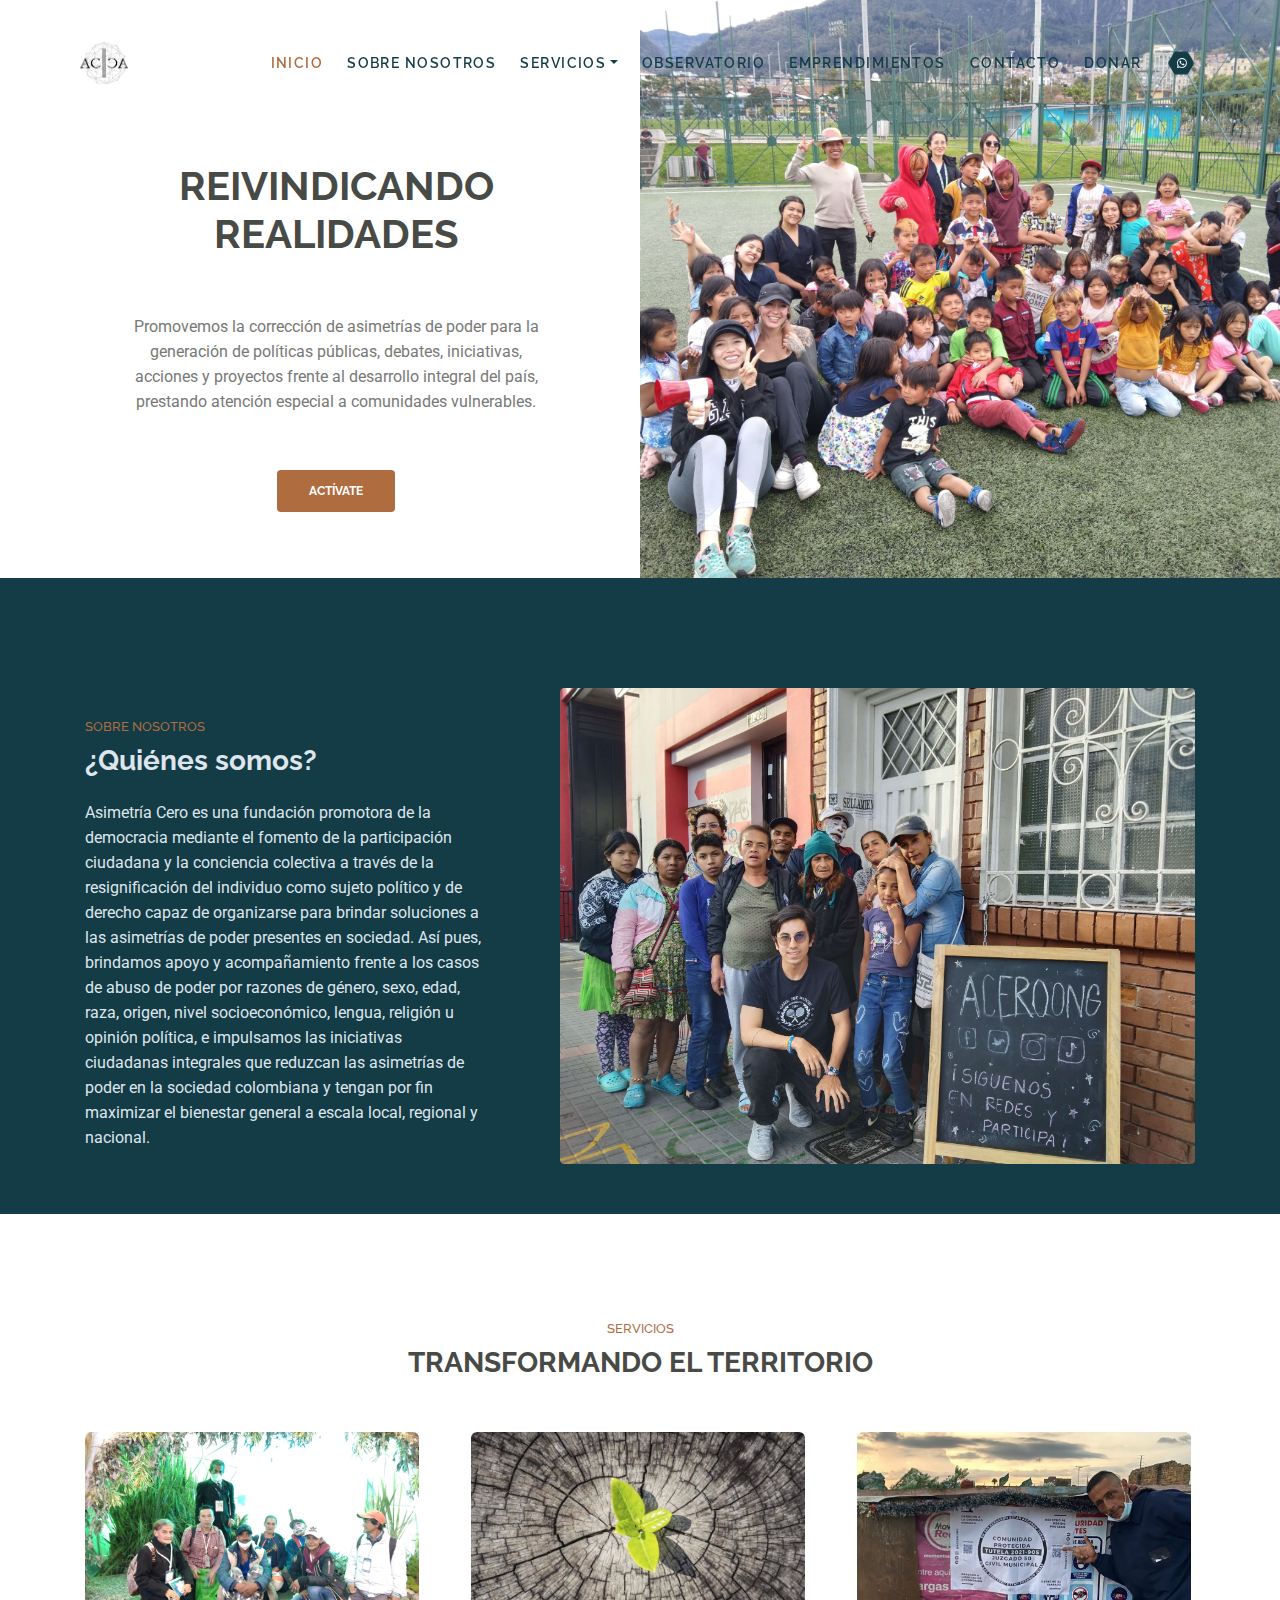
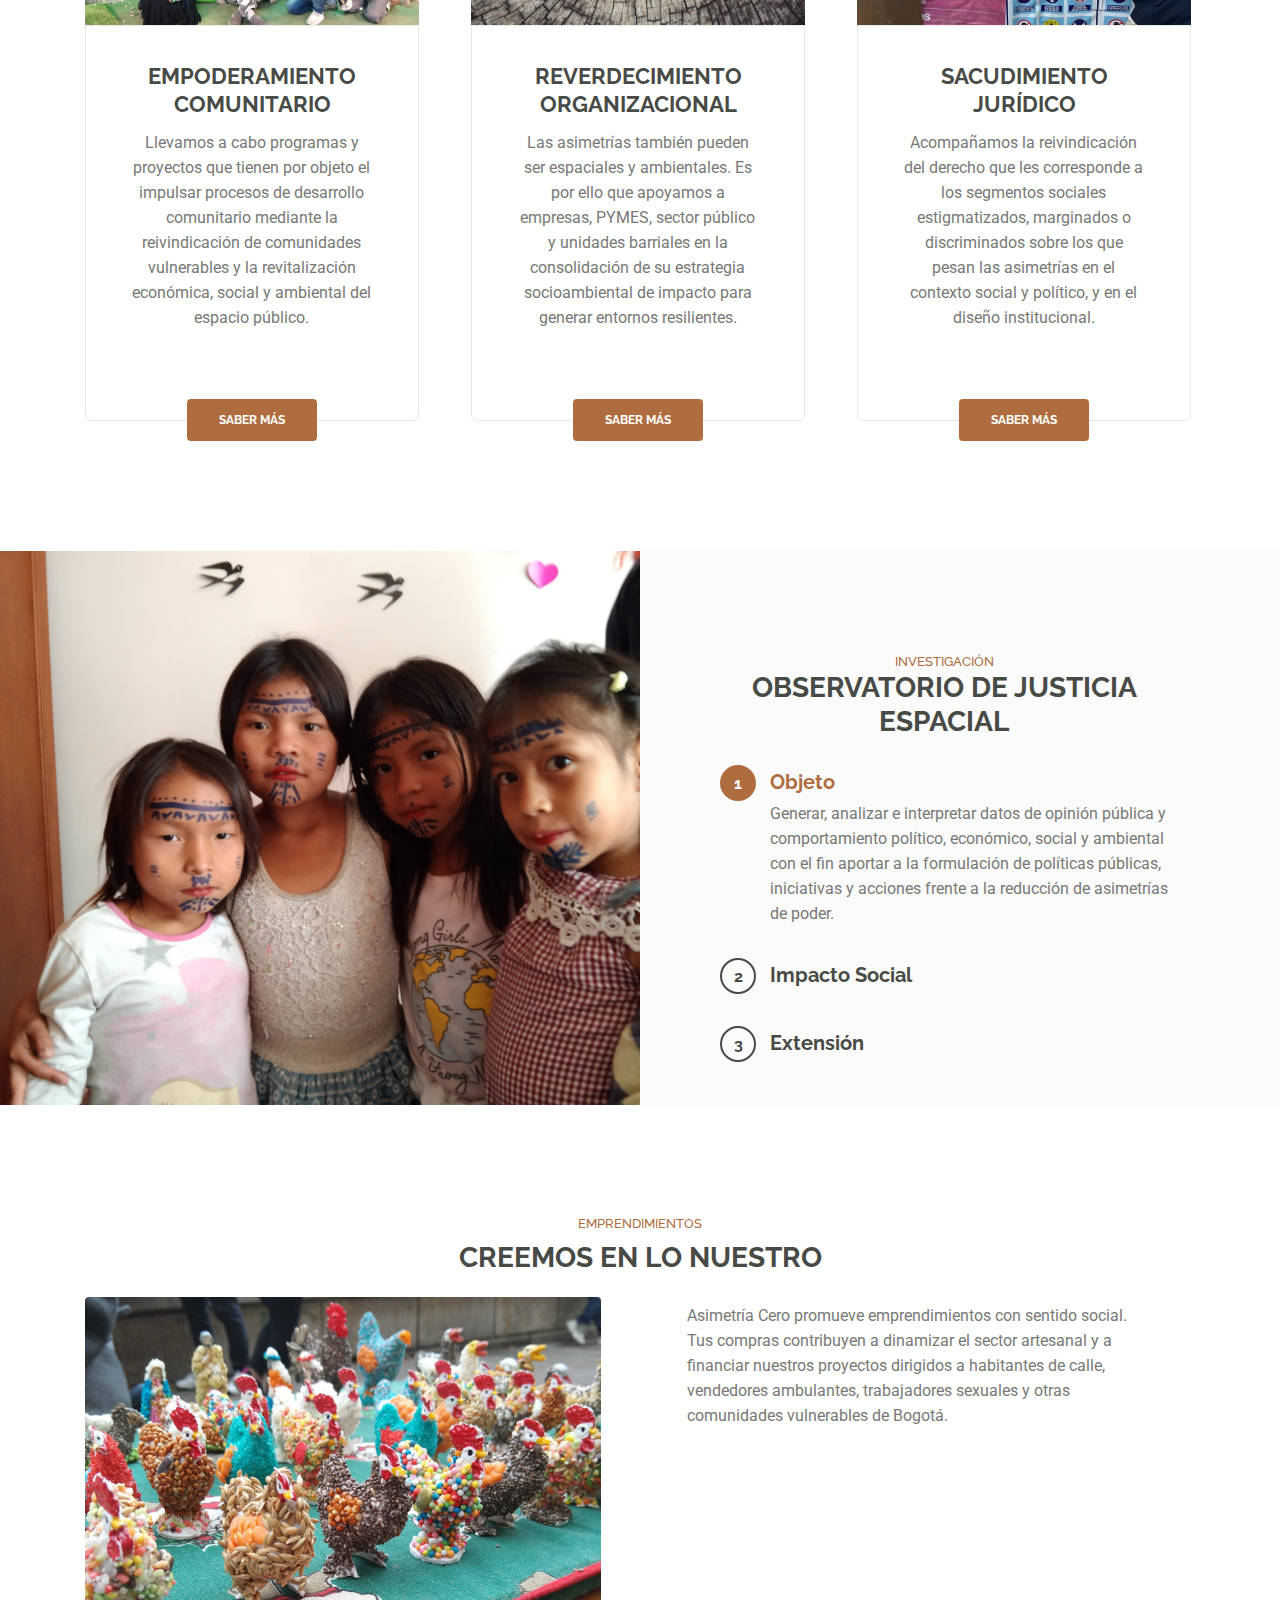
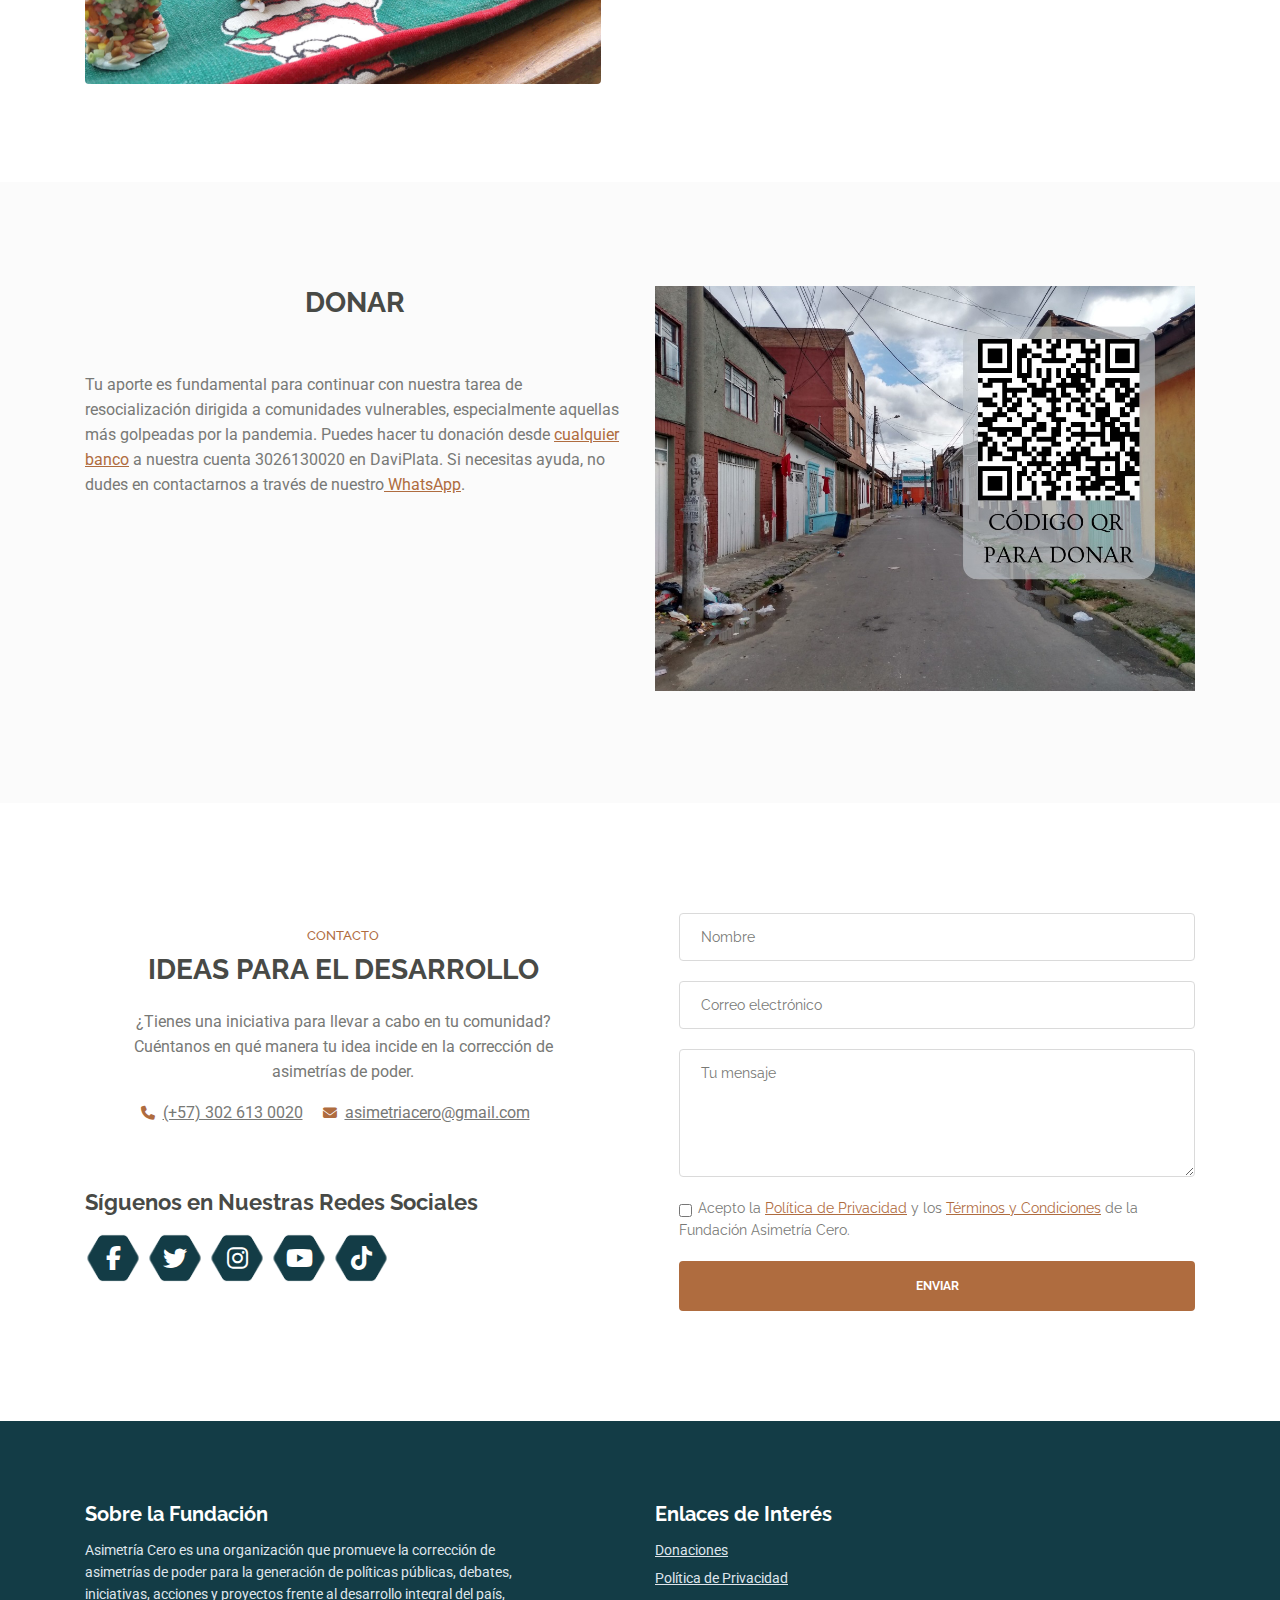
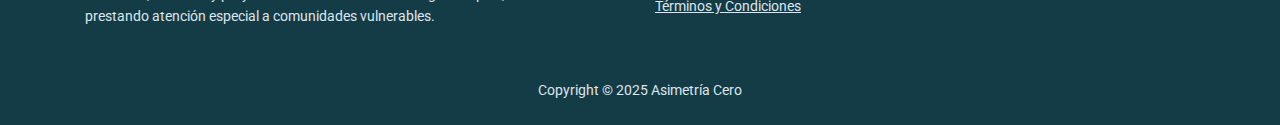
<file: home.html>
<!DOCTYPE html>
<html lang="en">
<head>
    <meta charset="utf-8">
    <meta name="viewport" content="width=device-width, initial-scale=1, shrink-to-fit=no">
    
    <!-- SEO Meta Tags -->
    <meta name="description" content="Aria is a business focused HTML landing page template built with Bootstrap to help you create lead generation websites for companies and their services.">
    <meta name="author" content="Inovatik">

    <!-- OG Meta Tags to improve the way the post looks when you share the page on LinkedIn, Facebook, Google+ -->
	<meta property="og:site_name" content="" /> <!-- website name -->
	<meta property="og:site" content="" /> <!-- website link -->
	<meta property="og:title" content=""/> <!-- title shown in the actual shared post -->
	<meta property="og:description" content="" /> <!-- description shown in the actual shared post -->
	<meta property="og:image" content="" /> <!-- image link, make sure it's jpg -->
	<meta property="og:url" content="" /> <!-- where do you want your post to link to -->
	<meta property="og:type" content="article" />

    <!-- Website Title -->
    <title>Inicio | ACERO</title>
    
    <!-- Styles -->
    <link href="https://fonts.googleapis.com/css2?family=Raleway:wght@200&display=swap" rel="stylesheet">
    <link href="https://fonts.googleapis.com/css2?family=Roboto:wght@100;300&display=swap" rel="stylesheet">
    <link href="css/bootstrap.css" rel="stylesheet">
    <link href="css/all.min.css" rel="stylesheet">
    <link href="css/swiper.css" rel="stylesheet">
	<link href="css/magnific-popup.css" rel="stylesheet">
    <link href="css/styles.css" rel="stylesheet">
	
	<!-- Favicon  -->
    <link rel="icon" href="images/favicon.png">
</head>
<body data-spy="scroll" data-target=".fixed-top">
    
    <!-- Preloader -->
	<div class="spinner-wrapper">
        <div class="spinner">
            <div class="bounce1"></div>
            <div class="bounce2"></div>
            <div class="bounce3"></div>
        </div>
    </div>
    <!-- end of preloader -->
    

    <!-- Navbar -->
    <nav class="navbar navbar-expand-md navbar-dark navbar-custom fixed-top">
        <!-- Text Logo - Use this if you don't have a graphic logo -->
        <!-- <a class="navbar-brand logo-text page-scroll" href="index.html">Aria</a> -->

        <!-- Image Logo -->
        <a class="navbar-brand logo-image" href="index.html"><img src="images/logo.svg" alt="alternative"></a>
        
        <!-- Mobile Menu Toggle Button -->
        <button class="navbar-toggler" type="button" data-toggle="collapse" data-target="#navbarsExampleDefault" aria-controls="navbarsExampleDefault" aria-expanded="false" aria-label="Toggle navigation">
            <span class="navbar-toggler-awesome fas fa-bars"></span>
            <span class="navbar-toggler-awesome fas fa-times"></span>
        </button>
        <!-- end of mobile menu toggle button -->

        <div class="collapse navbar-collapse" id="navbarsExampleDefault">
            <ul class="navbar-nav ml-auto">
                <li class="nav-item">
                    <a class="nav-link page-scroll" href="#header">INICIO <span class="sr-only">(current)</span></a>
                <li class="nav-item">
                    <a class="nav-link page-scroll" href="#intro">SOBRE NOSOTROS <span class="sr-only">(current)</span></a>                    
                <!-- Dropdown Menu -->          
                <li class="nav-item dropdown">
                    <a class="nav-link dropdown-toggle page-scroll" href="#services" id="navbarDropdown" role="button" aria-haspopup="true" aria-expanded="false">SERVICIOS</a>
                    <div class="dropdown-menu" aria-labelledby="navbarDropdown">
                        <a class="dropdown-item" href="services/empoderar.html"><span class="item-text">EMPODERAMIENTO COMUNITARIO</span></a>
                        <div class="dropdown-items-divide-hr"></div>
                        <a class="dropdown-item" href="services/reverdecer.html"><span class="item-text">REVERDECIMIENTO ORGANIZACIONAL</span></a>
                        <div class="dropdown-items-divide-hr"></div>
                        <a class="dropdown-item" href="services/sacudir.html"><span class="item-text">SACUDIMIENTO JURÍDICO</span></a>
                    </div>
                </li>
                <!-- end of dropdown menu -->
                <li class="nav-item">
                    <a class="nav-link page-scroll" href="#accordionOne">OBSERVATORIO <span class="sr-only">(current)</span></a>
                <li class="nav-item">
                    <a class="nav-link page-scroll" href="#projects">EMPRENDIMIENTOS <span class="sr-only">(current)</span></a>
                <li class="nav-item">
                   <a class="nav-link page-scroll" href="#contact">CONTACTO <span class="sr-only">(current)</span></a>
                <li class="nav-item">
                    <a class="nav-link page-scroll" href="donaciones.html">DONAR</a>
                </li>
            </ul>
            <span class="nav-item social-icons">
                <span class="fa-stack">
                    <a href="https://wa.me/573026130020">
                        <span class="hexagon"></span>
                        <i class="fab fa-whatsapp fa-stack-1x"></i>
                    </a>
                </span>
            </span>
        </div>
    </nav> <!-- end of navbar -->
    <!-- end of navbar -->


    <!-- Header -->
    <header id="header">
       
    </header> <!-- end of ex-header -->
    <!-- end of header -->


        <!-- Details 2 -->
        <div class="tabs">
            <div class="area-1">
                <div class="tabs-container">
                    <!-- Tabs Links -->
                        <ul class="nav nav-tabs" id="ariaTabs" role="tablist">
                        
                            <li>
                            </li>
                            <li>
                    
                            </li>
                            <li>
                        </ul>

                        <ul class="nav nav-tabs" id="ariaTabs" role="tablist">
                        
                            <li>
                            </li>
                            <li>
                    
                            </li>
                            <li>
                        </ul>

                        <ul class="nav nav-tabs" id="ariaTabs" role="tablist">
                        
                            <li>
                            </li>
                            <li>
                    
                            </li>
                            <li>
                        </ul>

                    <!-- end of tabs links -->
                    
                    <!-- Tabs Content -->
                    <div class="tab-content" id="ariaTabsContent">

                        <!-- Tab -->
                        <div class="tab-pane fade show active" id="tab-1" role="tabpanel" aria-labelledby="tab-1">
                            <h1 class="p-heading">REIVINDICANDO REALIDADES</h1>
                            <p class="p-heading">Promovemos la corrección de asimetrías de poder para la generación de políticas públicas, debates, iniciativas, acciones y proyectos frente al desarrollo integral del país, prestando atención especial a comunidades vulnerables.</p>
                            <div class="p-heading">    
                                <div class="text-container">
                                    <div class="button-container">
                                        <a class="btn-solid-reg page-scroll" href="#contact">ACTÍVATE</a>
                                    </div> <!-- end of button-container -->
                                </div>        
                            </div>
                        </div> <!-- end of tab-pane --> 
                        <!-- end of tab -->

                        <!-- Tab -->
                        <div class="tab-pane fade" id="tab-2" role="tabpanel" aria-labelledby="tab-2">
                            <ul class="list-unstyled li-space-lg first">
                                <li class="media">
                                    <div class="media-bullet">1</div>
                                    <div class="media-body"><strong>High quality</strong> is on top of our list when it comes to the way we deliver the services</div>
                                </li>
                                <li class="media">
                                    <div class="media-bullet">2</div>
                                    <div class="media-body"><strong>Maximum impact</strong> is what we look for in our actions</div>
                                </li>
                                <li class="media">
                                    <div class="media-bullet">3</div>
                                    <div class="media-body"><strong>Quality standards</strong> are important but meant to be exceeded</div>
                                </li>
                            </ul>
                            <ul class="list-unstyled li-space-lg last">
                                <li class="media">
                                    <div class="media-bullet">4</div>
                                    <div class="media-body"><strong>We're always looking</strong> for industry leaders to help them win their market position</div>
                                </li>
                                <li class="media">
                                    <div class="media-bullet">5</div>
                                    <div class="media-body"><strong>Evaluation</strong> is a key aspect of this business and important</div>
                                </li>
                                <li class="media">
                                    <div class="media-bullet">6</div>
                                    <div class="media-body"><strong>Ethic</strong> procedures ar alwasy at the base of everything we do</div>
                                </li>
                            </ul>
                        </div> <!-- end of tab-pane -->
                        <!-- end of tab -->

                        <!-- Tab -->
                        <div class="tab-pane fade" id="tab-3" role="tabpanel" aria-labelledby="tab-3">
                            <p><strong>We strive to achieve</strong> 100% customer satisfaction for both types of customers: hiring companies and job seekers. Types of customers: <a class="green" href="#your-link">with huge potential</a></p>
                            <p><strong>Our goal is to help</strong> your company achieve its full potential and establish long term stability for <a class="green" href="#your-link">the stakeholders</a></p>
                            <ul class="list-unstyled li-space-lg">
                                <li class="media">
                                    <i class="fas fa-square"></i>
                                    <div class="media-body">It's easy to get a quotation, just call our office anytime</div>
                                </li>
                                <li class="media">
                                    <i class="fas fa-square"></i>
                                    <div class="media-body">We'll get back to you with an initial estimate soon</div>
                                </li>
                                <li class="media">
                                    <i class="fas fa-square"></i>
                                    <div class="media-body">Get ready to see results even after only 30 days</div>
                                </li>
                                <li class="media">
                                    <i class="fas fa-square"></i>
                                    <div class="media-body">Ask for a quote and start improving your business</div>
                                </li>
                                <li class="media">
                                    <i class="fas fa-square"></i>
                                    <div class="media-body">Just fill out the form and we'll call you right away</div>
                                </li>
                            </ul>
                        </div> <!-- end of tab-pane -->
                        <!-- end of tab -->

                    </div> <!-- end of tab-content -->
                    <!-- end of tabs content -->

                </div> <!-- end of tabs-container -->
            </div><!-- end of area-1 on same line and no space between comments to eliminate margin white space --><div class="area-2"></div> <!-- end of area-2 -->
        </div> <!-- end of tabs -->
        <!-- end of details 2 -->
    

    <!-- Intro -->
    <div id="intro" class="basic-1">
        <div class="container">
            <div class="row">
                <div class="col-lg-5">
                    <div class="text-container">
                        <div class="section-title">SOBRE NOSOTROS</div>
                        <h2 class="white">¿Quiénes somos?</h2>
                        <p class="white">Asimetría Cero es una fundación promotora de la democracia mediante el fomento de la participación ciudadana y la conciencia colectiva a través de la resignificación del individuo como sujeto político y de derecho capaz de organizarse para brindar soluciones a las asimetrías de poder presentes en sociedad. Así pues, brindamos apoyo y acompañamiento frente a los casos de abuso de poder por razones de género, sexo, edad, raza, origen, nivel socioeconómico, lengua, religión u opinión política, e impulsamos las iniciativas ciudadanas integrales que reduzcan las asimetrías de poder en la sociedad colombiana y tengan por fin maximizar el bienestar general a escala local, regional y nacional.</p>
                    </div> <!-- end of text-container -->
                </div> <!-- end of col -->
                <div class="col-lg-7">
                    <div class="image-container">
                        <img class="img-fluid" src="images/intro-office.jpg" alt="alternative">
                    </div> <!-- end of image-container -->
                </div> <!-- end of col -->
            </div> <!-- end of row -->
        </div> <!-- end of container -->
    </div> <!-- end of basic-1 -->
    <!-- end of intro -->


    <!-- Services -->
    <div id="services" class="cards-2">
        <div class="container">
            <div class="row">
                <div class="col-lg-12">
                    <div class="section-title">SERVICIOS</div>
                    <h2>TRANSFORMANDO EL TERRITORIO</h2>
                </div> <!-- end of col -->
            </div> <!-- end of row -->
            <div class="row">
                <div class="col-lg-12">
                    
                    <!-- Card -->
                    <div class="card">
                        <div class="card-image">
                            <img class="img-fluid" src="images/services-1.jpg" alt="alternative">
                        </div>
                        <div class="card-body">
                            <h3 class="card-title">EMPODERAMIENTO COMUNITARIO</h3>
                            <p class="p-heading"> Llevamos a cabo programas y proyectos que tienen por objeto el impulsar procesos de desarrollo comunitario mediante la reivindicación de comunidades vulnerables y la revitalización económica, social y ambiental del espacio público.</p>
                        </div>
                        <div class="button-container">
                            <a class="btn-solid-reg page-scroll" href="services/empoderar.html">SABER MÁS</a>
                        </div> <!-- end of button-container -->
                    </div>
                    <!-- end of card -->

                    <!-- Card -->
                    <div class="card">
                        <div class="card-image">
                            <img class="img-fluid" src="images/services-2.jpg" alt="alternative">
                        </div>
                        <div class="card-body">
                            <h3 class="card-title">REVERDECIMIENTO ORGANIZACIONAL</h3>
                            <p class="p-heading">Las asimetrías también pueden ser espaciales y ambientales. Es por ello que apoyamos a empresas, PYMES, sector público y unidades barriales en la consolidación de su estrategia socioambiental de impacto para generar entornos resilientes.</p>
                        </div>
                        <div class="button-container">
                            <a class="btn-solid-reg page-scroll" href="services/reverdecer.html">SABER MÁS</a>
                        </div> <!-- end of button-container -->
                    </div>
                    <!-- end of card -->

                    <!-- Card -->
                    <div class="card">
                        <div class="card-image">
                            <img class="img-fluid" src="images/services-3.jpg" alt="alternative">
                        </div>
                        <div class="card-body">
                            <h3 class="card-title">SACUDIMIENTO JURÍDICO</h3>
                            <p class="p-heading">Acompañamos la reivindicación del derecho que les corresponde a los segmentos sociales estigmatizados, marginados o discriminados sobre los que pesan las asimetrías en el contexto social y político, y en el diseño institucional.</p>
                        </div>
                        <div class="button-container">
                            <a class="btn-solid-reg page-scroll" href="services/sacudir.html">SABER MÁS</a>
                        </div> <!-- end of button-container -->
                    </div>
                    <!-- end of card -->

                </div> <!-- end of col -->
            </div> <!-- end of row -->
        </div> <!-- end of container -->
    </div> <!-- end of cards-2 -->
    <!-- end of services -->

    <!-- Details 1 -->
	<div id="details" class="accordion">
		<div class="area-1">
		</div><!-- end of area-1 on same line and no space between comments to eliminate margin white space --><div class="area-2">
            
            <!-- Accordion -->
            <div class="accordion-container" id="accordionOne">
                <div class="section-title1">INVESTIGACIÓN</div>
                    <h2 class="p-heading">OBSERVATORIO DE JUSTICIA ESPACIAL</h2>
                    <div class="item">
                        <div id="headingOne">
                            <span data-toggle="collapse" data-target="#collapseOne" aria-expanded="true" aria-controls="collapseOne" role="button">
                                <span class="circle-numbering">1</span><span class="accordion-title">Objeto</span>
                            </span>
                        </div>
                        <div id="collapseOne" class="collapse show" aria-labelledby="headingOne" data-parent="#accordionOne">
                            <div class="accordion-body">
                                Generar, analizar e interpretar datos de opinión pública y comportamiento político, económico, social y ambiental con el fin aportar a la formulación de políticas públicas, iniciativas y acciones frente a la reducción de asimetrías de poder.                             </div>
                        </div>
                    </div> <!-- end of item -->
                <div class="item">
                    <div id="headingTwo">
                        <span class="collapsed" data-toggle="collapse" data-target="#collapseTwo" aria-expanded="false" aria-controls="collapseTwo" role="button">
                            <span class="circle-numbering">2</span><span class="accordion-title">Impacto Social</span>
                        </span>
                    </div>
                    <div id="collapseTwo" class="collapse" aria-labelledby="headingTwo" data-parent="#accordionOne">
                        <div class="accordion-body">
                            El Observatorio incentiva la investigación en los talentos juveniles de las comunidades vulnerables identificadas que no han tenido oportunidad de ingresar o continuar en su proceso de aprendizaje de educación superior.
                        </div>
                    </div>
                </div> <!-- end of item -->
            
                <div class="item">
                    <div id="headingThree">
                        <span class="collapsed" data-toggle="collapse" data-target="#collapseThree" aria-expanded="false" aria-controls="collapseThree" role="button">
                            <span class="circle-numbering">3</span><span class="accordion-title">Extensión</span>
                        </span>
                    </div>
                    <div id="collapseThree" class="collapse" aria-labelledby="headingThree" data-parent="#accordionOne">
                        <div class="accordion-body">
                            Durante el desarrollo investigativo, la Fundación realiza acompañamiento para empoderar a las comunidades, promoviendo la creación de emprendimientos y la revitalización económica, social y ambiental del espacio público. 
                        </div>
                    </div>
                </div> <!-- end of item -->
            </div> <!-- end of accordion-container -->
            <!-- end of accordion -->

		</div> <!-- end of area-2 -->
    </div> <!-- end of accordion -->
    <!-- end of details 1 -->


     <!-- Projects -->
	<div id="projects" class="counter">
		<div class="container">
            <div class="row">
                <div class="col-lg-12 text-center">
                    <div class="section-title">EMPRENDIMIENTOS</div>
                    <h2>CREEMOS EN LO NUESTRO</h2>
                </div> <!-- end of col -->
            </div> <!-- end of row -->
            <div class="row">
                <div class="col-lg-5 col-xl-6">
                    <div class="image-container">
                        <img class="img-fluid" src="images/about.jpg" alt="alternative">
                    </div> <!-- end of image-container -->
                </div> <!-- end of col -->
                <div class="col-lg-7 col-xl-6">
                    <div class="text-container">
                        <p>Asimetría Cero promueve emprendimientos con sentido social. Tus compras contribuyen a dinamizar el sector artesanal y a financiar nuestros proyectos dirigidos a habitantes de calle, vendedores ambulantes, trabajadores sexuales y otras comunidades vulnerables de Bogotá.</p>
                    </div> <!-- end of text-container -->      
                </div> <!-- end of col -->
            </div> <!-- end of row -->
        </div> <!-- end of container -->
    </div> <!-- end of counter -->
    <!-- end of about -->
    
    <!-- About -->
    <div id="about" class="filter">
        <div class="container">
            <div class="row">
                <div class="col-lg-7 col-xl-6">
                    <div class="text-container">
                        <h2>DONAR</h2>
                        <p>Tu aporte es fundamental para continuar con nuestra tarea de resocialización dirigida a comunidades vulnerables, especialmente aquellas más golpeadas por la pandemia. Puedes hacer tu donación desde <a class="green" href=" https://recarga-daviplata.epayco.co/meter-plata" target="blank">cualquier banco</a> a nuestra cuenta 3026130020 en DaviPlata. Si necesitas ayuda, no dudes en contactarnos a través de nuestro<a class="green" href=" http://wa.me/573026130020" target="blank"> WhatsApp</a>.</p>
                    </div> <!-- end of text-container -->      
                </div> <!-- end of col -->
                <div class="col-lg-5 col-xl-6">
                    <div class="image-container">
                        <img class="img-fluid" src="images/about1.jpg" alt="alternative">
                    </div> <!-- end of image-container -->
                </div> <!-- end of col -->
            </div> <!-- end of row -->
        </div> <!-- end of container -->
    </div> <!-- end of counter -->
    <!-- end of about -->    


    <!-- Contact -->
    <div id="contact" class="form-2 bg-white">
        <div class="container">
            <div class="row">
                <div class="col-lg-6">
                    <div class="p-heading">
                        <div class="text-container">
                            <div class="section-title">CONTACTO</div>
                            <h2>IDEAS PARA EL DESARROLLO</h2>
                            <p>¿Tienes una iniciativa para llevar a cabo en tu comunidad?<br>Cuéntanos en qué manera tu idea incide en la corrección de asimetrías de poder.</p>
                            <p></p>
                            <ul class="list-unstyled li-space-lg">
                                
                                <li><i class="fas fa-phone"></i><a href="tel:573024630820">(+57) 302 613 0020</a></li>
                                
                                <li><i class="fas fa-envelope"></i><a href="mailto:asimetriacero@gmail.com">asimetriacero@gmail.com</a></li>
                            </ul>
                        </div>
                    </div>
                    <div>
                        <div class="text-container">
                            <h3>Síguenos en Nuestras Redes Sociales</h3>

                            <span class="fa-stack">
                                <a href="https://www.fb.com/aceroong">
                                    <span class="hexagon"></span>
                                    <i class="fab fa-facebook-f fa-stack-1x"></i>
                                </a>
                            </span>
                            <span class="fa-stack">
                                <a href="https://www.twitter.com/aceroong">
                                    <span class="hexagon"></span>
                                    <i class="fab fa-twitter fa-stack-1x"></i>
                                </a>
                            </span>
                            <span class="fa-stack">
                                <a href="https://www.instagram.com/aceroong">
                                    <span class="hexagon"></span>
                                    <i class="fab fa-instagram fa-stack-1x"></i>
                                </a>
                            </span>
                            <span class="fa-stack">
                                <a href="https://www.youtube.com/channel/UCgL_qX6OvoPZNWECXrhb0ew">
                                    <span class="hexagon"></span>
                                    <i class="fab fa-youtube fa-stack-1x"></i>
                                </a>
                            </span>
                            <span class="fa-stack">
                                <a href="https://www.tiktok.com/@aceroong">
                                    <span class="hexagon"></span>
                                    <i class="fab fa-tiktok fa-stack-1x"></i>
                                </a>
                            </span>
                        </div> <!-- end of text-container -->
                    </div>
                </div> <!-- end of col -->
                <div class="col-lg-6">
                    
                    <!-- Contact Form -->
                    <form id="contactForm" data-toggle="validator" data-focus="false">
                        <div class="form-group">
                            <input type="text" class="form-control-input" id="cname" required>
                            <label class="label-control" for="cname">Nombre</label>
                            <div class="help-block with-errors"></div>
                        </div>
                        <div class="form-group">
                            <input type="email" class="form-control-input" id="cemail" required>
                            <label class="label-control" for="cemail">Correo electrónico</label>
                            <div class="help-block with-errors"></div>
                        </div>
                        <div class="form-group">
                            <textarea class="form-control-textarea" id="cmessage" required></textarea>
                            <label class="label-control" for="cmessage">Tu mensaje</label>
                            <div class="help-block with-errors"></div>
                        </div>
                        <div class="form-group checkbox">
                            <input type="checkbox" id="cterms" value="Agreed-to-Terms" required>Acepto la <a class="green" href="privacy-policy.html">Política de Privacidad</a> y los <a class="green" href="terms-conditions.html">Términos y Condiciones</a> de la Fundación Asimetría Cero. 
                            <div class="help-block with-errors"></div>
                        </div>
                        <div class="form-group">
                            <button type="submit" class="form-control-submit-button">ENVIAR</button>
                        </div>
                        <div class="form-message">
                            <div id="cmsgSubmit" class="h3 text-center hidden"></div>
                        </div>
                    </form>
                    <!-- end of contact form -->

                </div> <!-- end of col -->
            </div> <!-- end of row -->
        </div> <!-- end of container -->
    </div> <!-- end of form-2 -->
    <!-- end of contact -->

    
    <!-- Footer -->
    <div class="footer">
        <div class="container">
            <div class="row">
                <div class="col-md-6">
                    <div class="text-container about">
                        <h4>Sobre la Fundación</h4>
                        <p class="white">Asimetría Cero es una organización que promueve la corrección de asimetrías de poder para la generación de políticas públicas, debates, iniciativas, acciones y proyectos frente al desarrollo integral del país, prestando atención especial a comunidades vulnerables.</p>
                    </div> <!-- end of text-container -->
                </div> <!-- end of col -->
                <div class="col-md-5">
                    <div class="text-container">
                        <h4>Enlaces de Interés</h4>
                        <ul class="list-unstyled li-space-lg">
                            <li>
                                <a class="white" href="donaciones.html">Donaciones</a>
                            </li>
                            <li>
                                <a class="white" href="privacy-policy.html">Política de Privacidad</a>
                            </li>
                            <li>
                                <a class="white" href="terms-conditions.html">Términos y Condiciones</a>
                            </li>
                        </ul>
                    </div> <!-- end of text-container -->
                </div> <!-- end of col -->
            </div> <!-- end of row -->
        </div> <!-- end of container -->
    </div> <!-- end of footer -->  
    <!-- end of footer -->


    <!-- Copyright -->
    <div class="copyright">
        <div class="container">
            <div class="row">
                <div class="col-lg-12">
                    <p class="p-small">Copyright © 2025 Asimetría Cero</a></p>
                </div> <!-- end of col -->
            </div> <!-- enf of row -->
        </div> <!-- end of container -->
    </div> <!-- end of copyright --> 
    <!-- end of copyright -->
    
    	
    <!-- Scripts -->
    <script src="js/jquery.min.js"></script> <!-- jQuery for Bootstrap's JavaScript plugins -->
    <script src="js/popper.min.js"></script> <!-- Popper tooltip library for Bootstrap -->
    <script src="js/bootstrap.min.js"></script> <!-- Bootstrap framework -->
    <script src="js/jquery.easing.min.js"></script> <!-- jQuery Easing for smooth scrolling between anchors -->
    <script src="js/swiper.min.js"></script> <!-- Swiper for image and text sliders -->
    <script src="js/jquery.magnific-popup.js"></script> <!-- Magnific Popup for lightboxes -->
    <script src="js/morphext.min.js"></script> <!-- Morphtext rotating text in the header -->
    <script src="js/isotope.pkgd.min.js"></script> <!-- Isotope for filter -->
    <script src="js/validator.min.js"></script> <!-- Validator.js - Bootstrap plugin that validates forms -->
    <script src="js/scripts.js"></script> <!-- Custom scripts -->
</body>
</html>
</file>
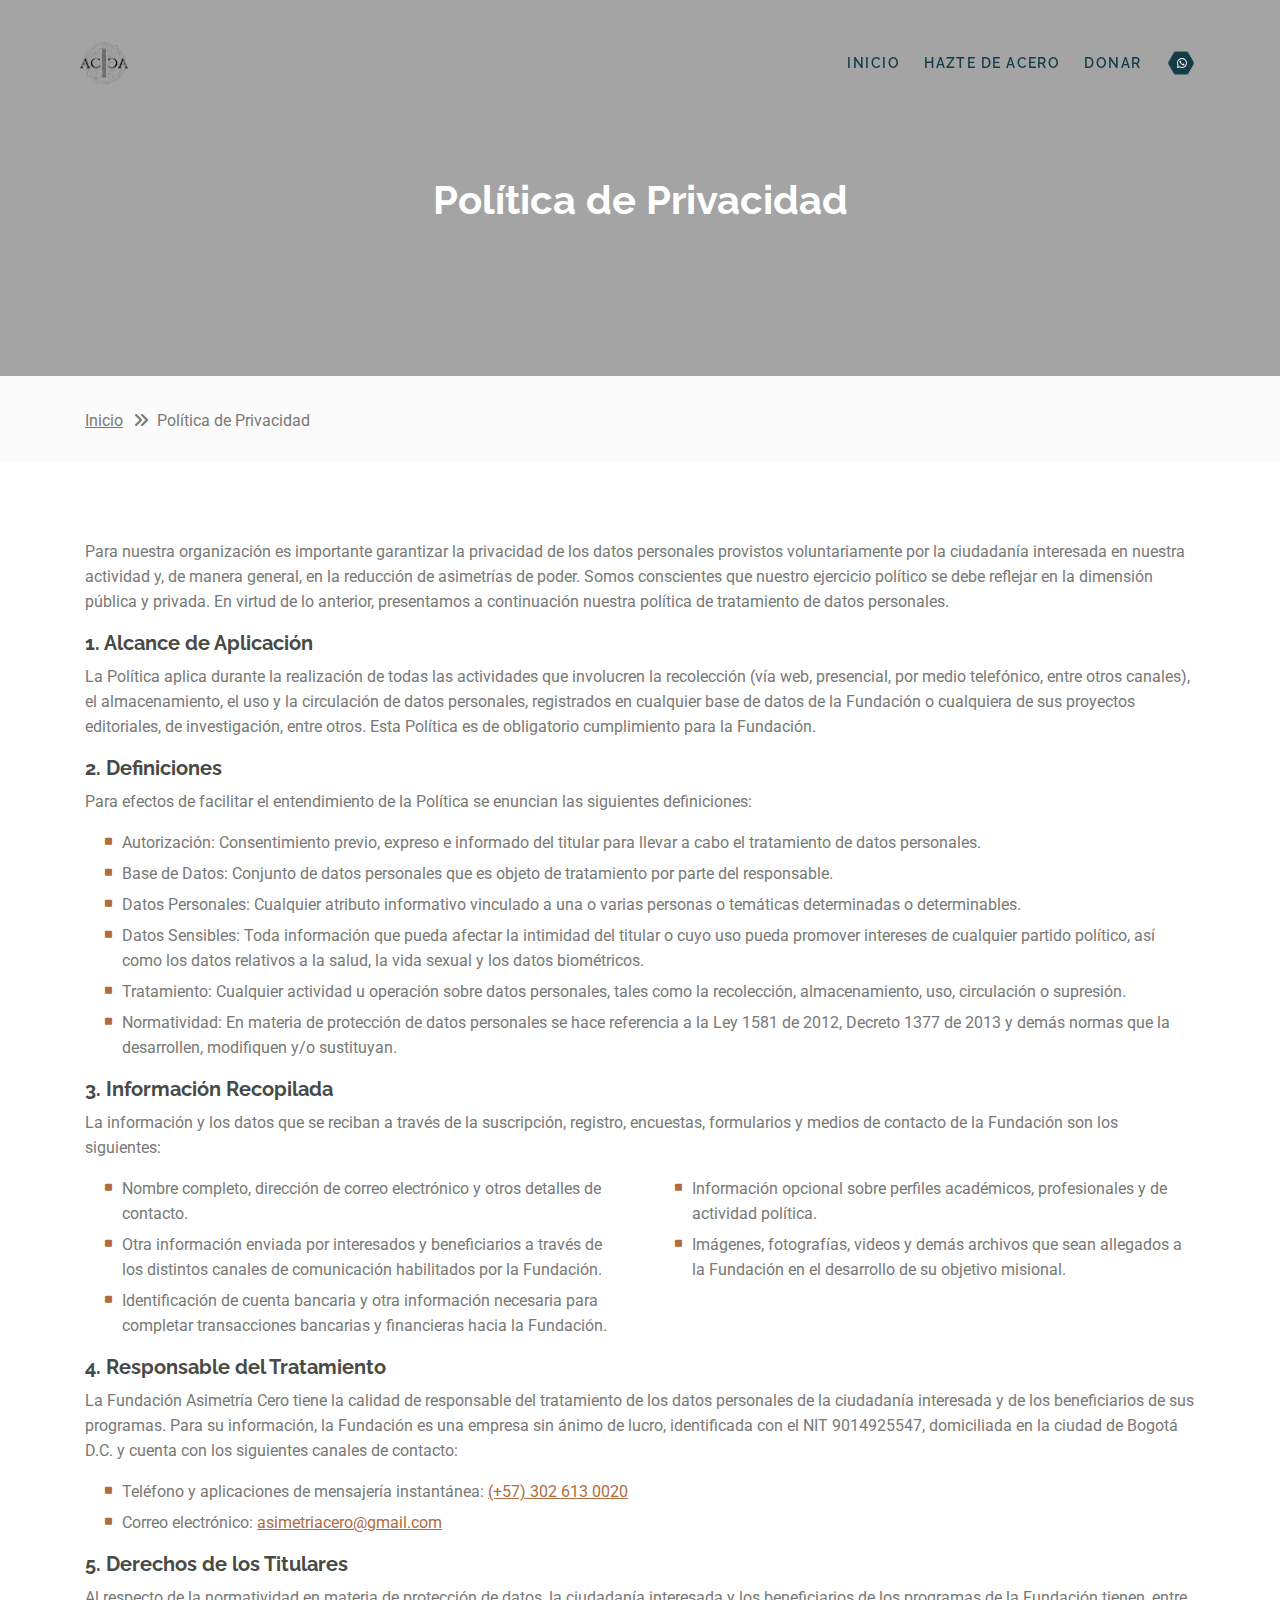
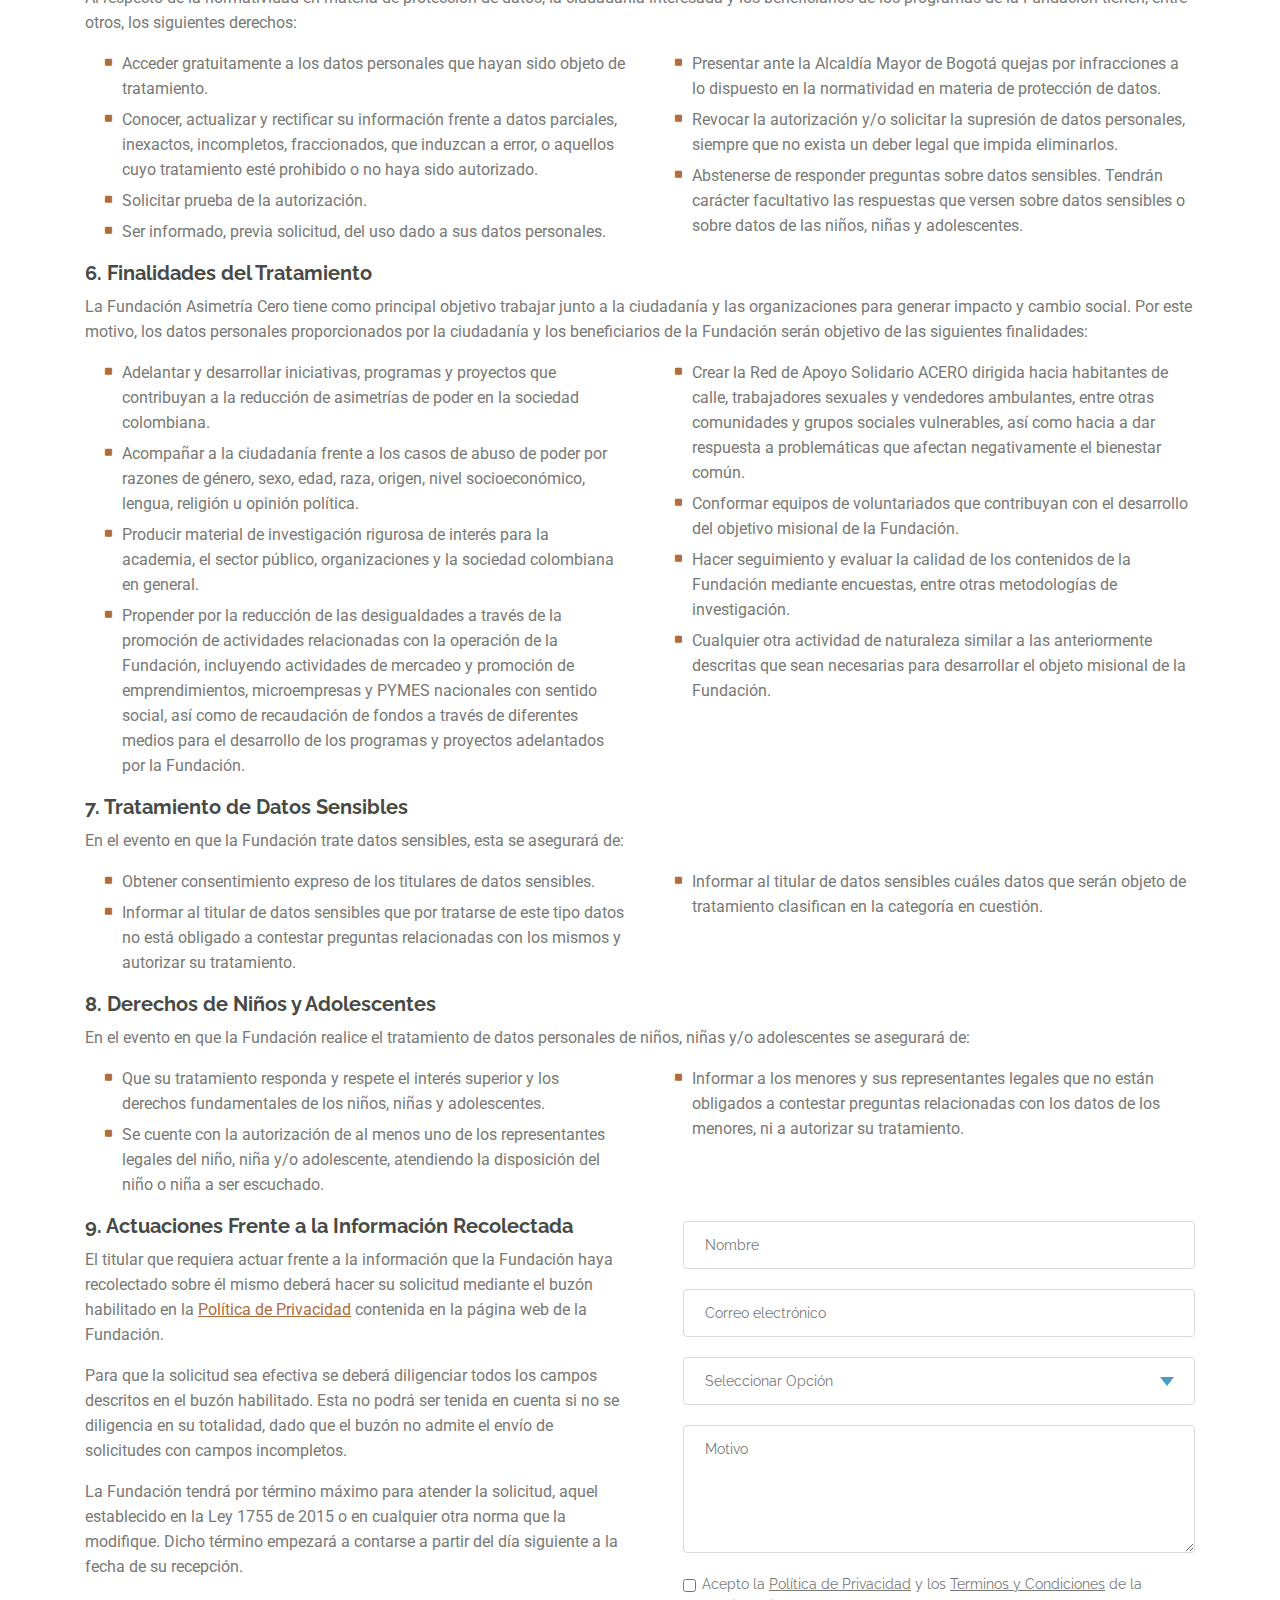
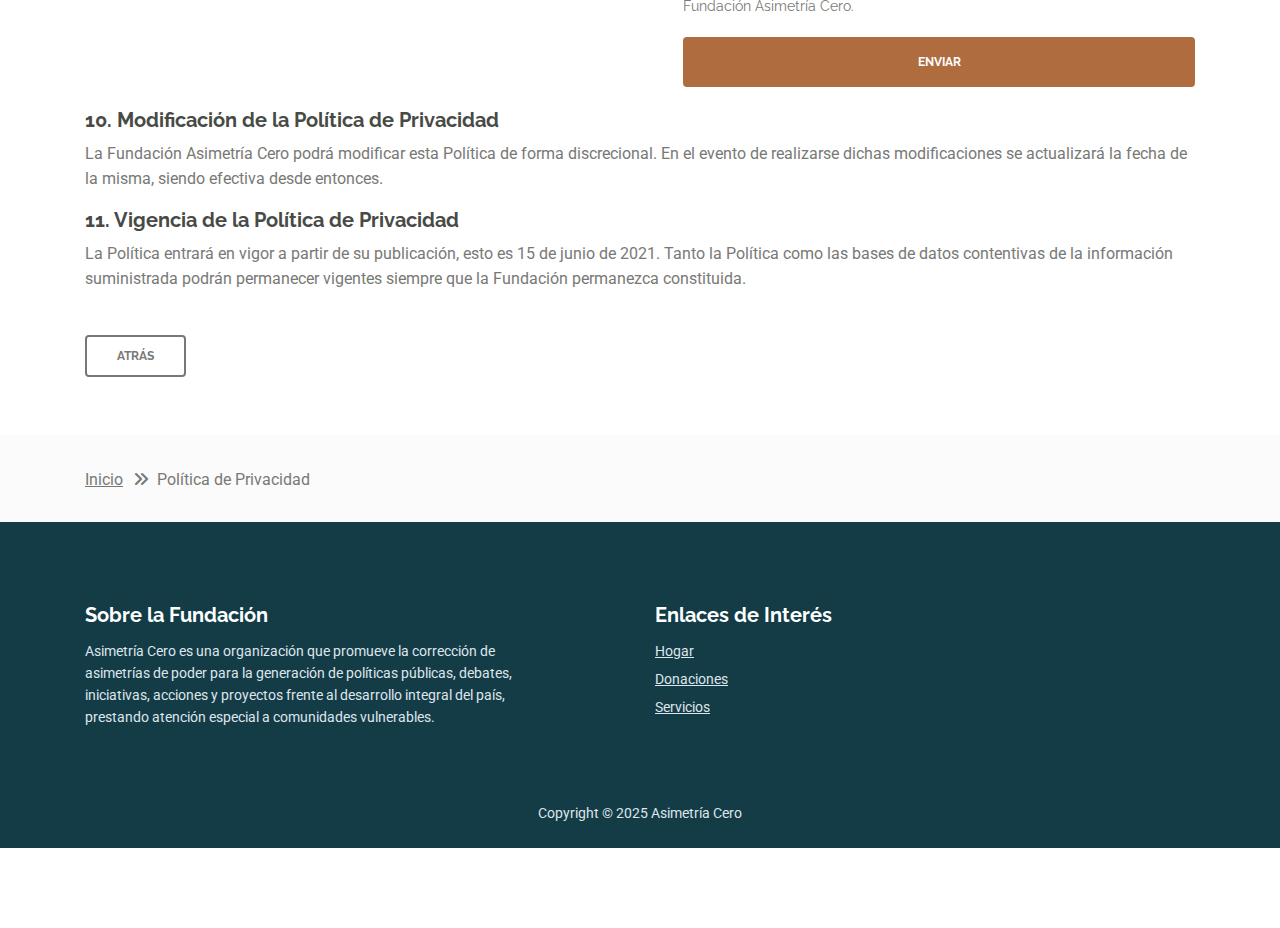
<file: privacy-policy.html>
<!DOCTYPE html>
<html lang="en">
<head>
    <meta charset="utf-8">
    <meta name="viewport" content="width=device-width, initial-scale=1, shrink-to-fit=no">
    
    <!-- SEO Meta Tags -->
    <meta name="description" content="Aria is a business focused HTML landing page template built with Bootstrap to help you create lead generation websites for companies and their services.">
    <meta name="author" content="Inovatik">

    <!-- OG Meta Tags to improve the way the post looks when you share the page on LinkedIn, Facebook, Google+ -->
	<meta property="og:site_name" content="" /> <!-- website name -->
	<meta property="og:site" content="" /> <!-- website link -->
	<meta property="og:title" content=""/> <!-- title shown in the actual shared post -->
	<meta property="og:description" content="" /> <!-- description shown in the actual shared post -->
	<meta property="og:image" content="" /> <!-- image link, make sure it's jpg -->
	<meta property="og:url" content="" /> <!-- where do you want your post to link to -->
	<meta property="og:type" content="article" />

    <!-- Website Title -->
    <title>Política de Privacidad | ACERO</title>
    
    <!-- Styles -->
    <link href="https://fonts.googleapis.com/css2?family=Raleway:wght@200&display=swap" rel="stylesheet">
    <link href="https://fonts.googleapis.com/css2?family=Roboto:wght@100;300&display=swap" rel="stylesheet">
    <link href="css/bootstrap.css" rel="stylesheet">
    <link href="css/all.min.css" rel="stylesheet">
    <link href="css/swiper.css" rel="stylesheet">
	<link href="css/magnific-popup.css" rel="stylesheet">
    <link href="css/styles.css" rel="stylesheet">
	
	<!-- Favicon  -->
    <link rel="icon" href="images/favicon.png">
</head>
<body data-spy="scroll" data-target=".fixed-top">
    
    <!-- Preloader -->
	<div class="spinner-wrapper">
        <div class="spinner">
            <div class="bounce1"></div>
            <div class="bounce2"></div>
            <div class="bounce3"></div>
        </div>
    </div>
    <!-- end of preloader -->
    

    <!-- Navbar -->
    <nav class="navbar navbar-expand-md navbar-dark navbar-custom fixed-top">
        <!-- Text Logo - Use this if you don't have a graphic logo -->
        <!-- <a class="navbar-brand logo-text page-scroll" href="index.html">Aria</a> -->

        <!-- Image Logo -->
        <a class="navbar-brand logo-image" href="https://5f5ef3e03456a.site123.me/"><img src="images/logo.svg" alt="alternative"></a>
        
        <!-- Mobile Menu Toggle Button -->
        <button class="navbar-toggler" type="button" data-toggle="collapse" data-target="#navbarsExampleDefault" aria-controls="navbarsExampleDefault" aria-expanded="false" aria-label="Toggle navigation">
            <span class="navbar-toggler-awesome fas fa-bars"></span>
            <span class="navbar-toggler-awesome fas fa-times"></span>
        </button>
        <!-- end of mobile menu toggle button -->

        <div class="collapse navbar-collapse" id="navbarsExampleDefault">
            <ul class="navbar-nav ml-auto">
                <li class="nav-item">
                    <a class="nav-link page-scroll" href="index.html">INICIO <span class="sr-only">(current)</span></a>
                <li class="nav-item">
                   <a class="nav-link page-scroll" href="index.html#contact">HAZTE DE ACERO <span class="sr-only">(current)</span></a>
                <li class="nav-item">
                    <a class="nav-link page-scroll" href="donaciones.html">DONAR</a>
                </li>
            </ul>
            <span class="nav-item social-icons">
                <span class="fa-stack">
                    <a href="https://wa.me/573026130020">
                        <span class="hexagon"></span>
                        <i class="fab fa-whatsapp fa-stack-1x"></i>
                    </a>
                </span>
            </span>
        </div>
    </nav> <!-- end of navbar -->
    <!-- end of navbar -->


    <!-- Header -->
    <header id="header" class="ex-header">
        <div class="container">
            <div class="row">
                <div class="col-md-12">
                    <h1>Política de Privacidad</h1>
                </div> <!-- end of col -->
            </div> <!-- end of row -->
        </div> <!-- end of container -->
    </header> <!-- end of ex-header -->
    <!-- end of header -->


    <!-- Breadcrumbs -->
    <div class="ex-basic-1">
        <div class="container">
            <div class="row">
                <div class="col-lg-12">
                    <div class="breadcrumbs">
                        <a href="index.html">Inicio</a><i class="fa fa-angle-double-right"></i><span>Política de Privacidad</span>
                    </div> <!-- end of breadcrumbs -->
                </div> <!-- end of col -->
            </div> <!-- end of row -->
        </div> <!-- end of container -->
    </div> <!-- end of ex-basic-1 -->
    <!-- end of breadcrumbs -->


    <!-- Privacy Content -->
    <div class="ex-basic-2">
        <div class="container">
            <div class="row">
                <div class="col-lg-12">
                    <div class="text-container">
                        <p>Para nuestra organización es importante garantizar la privacidad de los datos personales provistos voluntariamente por la ciudadanía interesada en nuestra actividad y, de manera general, en la reducción de asimetrías de poder. Somos conscientes que nuestro ejercicio político se debe reflejar en la dimensión pública y privada. En virtud de lo anterior, presentamos a continuación nuestra política de tratamiento de datos personales.</p>
                        <h4>1. Alcance de Aplicación</h4>
                        <p>La Política aplica durante la realización de todas las actividades que involucren la recolección (vía web, presencial, por medio telefónico, entre otros canales), el almacenamiento, el uso y la circulación de datos personales, registrados en cualquier base de datos de la Fundación o cualquiera de sus proyectos editoriales, de investigación, entre otros. Esta Política es de obligatorio cumplimiento para la Fundación.</p>
                        <h4>2. Definiciones</h4>
                        <p>Para efectos de facilitar el entendimiento de la Política se enuncian las siguientes definiciones:</p>
                        <div class="row">
                            <div class="col-md-12">
                                <ul class="list-unstyled li-space-lg indent">
                                    <li class="media">
                                        <i class="fas fa-square"></i>
                                        <div class="media-body">Autorización: Consentimiento previo, expreso e informado del titular para llevar a cabo el tratamiento de datos personales.</div>
                                    </li>
                                    <li class="media">
                                        <i class="fas fa-square"></i>
                                        <div class="media-body">Base de Datos: Conjunto de datos personales que es objeto de tratamiento por parte del responsable.</div>
                                    </li>
                                    <li class="media">
                                        <i class="fas fa-square"></i>
                                        <div class="media-body">Datos Personales: Cualquier atributo informativo vinculado a una o varias personas o temáticas determinadas o determinables.</div>
                                    </li>
                                    <li class="media">
                                        <i class="fas fa-square"></i>
                                        <div class="media-body">Datos Sensibles: Toda información que pueda afectar la intimidad del titular o cuyo uso pueda promover intereses de cualquier partido político, así como los datos relativos a la salud, la vida sexual y los datos biométricos.</div>
                                    </li>
                                    <li class="media">
                                        <i class="fas fa-square"></i>
                                        <div class="media-body">Tratamiento: Cualquier actividad u operación sobre datos personales, tales como la recolección, almacenamiento, uso, circulación o supresión.</div>
                                    </li>
                                    <li class="media">
                                        <i class="fas fa-square"></i>
                                        <div class="media-body">Normatividad: En materia de protección de datos personales se hace referencia a la Ley 1581 de 2012, Decreto 1377 de 2013 y demás normas que la desarrollen, modifiquen y/o sustituyan.</div>
                                    </li>
                                </ul>
                            </div> <!-- end of col -->
                        </div>
                        <h4>3. Información Recopilada</h4>
                        <p>La información y los datos que se reciban a través de la suscripción, registro, encuestas, formularios y medios de contacto de la Fundación son los siguientes:</p>
                        <div class="row">
                            <div class="col-md-6">
                                <ul class="list-unstyled li-space-lg indent">
                                    <li class="media">
                                        <i class="fas fa-square"></i>
                                        <div class="media-body">Nombre completo, dirección de correo electrónico y otros detalles de contacto.</div>
                                    </li>
                                    <li class="media">
                                        <i class="fas fa-square"></i>
                                        <div class="media-body">Otra información enviada por interesados y beneficiarios a través de los distintos canales de comunicación habilitados por la Fundación.</div>
                                    </li>
                                    <li class="media">
                                        <i class="fas fa-square"></i>
                                        <div class="media-body">Identificación de cuenta bancaria y otra información necesaria para completar transacciones bancarias y financieras hacia la Fundación.</div>
                                    </li>
                                </ul>
                            </div> <!-- end of col -->
                            <div class="col-md-6">
                                <ul class="list-unstyled li-space-lg indent">
                                    <li class="media">
                                        <i class="fas fa-square"></i>
                                        <div class="media-body">Información opcional sobre perfiles académicos, profesionales y de actividad política.</div>
                                    </li>
                                    <li class="media">
                                        <i class="fas fa-square"></i>
                                        <div class="media-body">Imágenes, fotografías, videos y demás archivos que sean allegados a la Fundación en el desarrollo de su objetivo misional.</div>
                                    </li>
                                </ul>
                            </div> <!-- end of col -->
                        </div> <!-- end of row -->
                        <h4>4. Responsable del Tratamiento</h4>
                        <p> La Fundación Asimetría Cero tiene la calidad de responsable del tratamiento de los datos personales de la ciudadanía interesada y de los beneficiarios de sus programas. Para su información, la Fundación es una empresa sin ánimo de lucro, identificada con el NIT 9014925547, domiciliada en la ciudad de Bogotá D.C. y cuenta con los siguientes canales de contacto:</p>
                            <div class="row">
                                <div class="col-md-12">
                                    <ul class="list-unstyled li-space-lg indent">
                                        <li class="media">
                                            <i class="fas fa-square"></i>
                                            <div class="media-body">Teléfono y aplicaciones de mensajería instantánea: <a class="green" href="https://wa.me/573026130020" target="blank">(+57) 302 613 0020</a></div>
                                        </li>
                                        <li class="media">
                                            <i class="fas fa-square"></i>
                                            <div class="media-body">Correo electrónico: <a class="green" href="mailto:asimetriacero@gmail.com">asimetriacero@gmail.com</a></div>
                                        </li>
                                    </ul>
                                </div>
                            </div>
                        <h4>5. Derechos de los Titulares</h4>
                        <p>Al respecto de la normatividad en materia de protección de datos, la ciudadanía interesada y los beneficiarios de los programas de la Fundación tienen, entre otros, los siguientes derechos:</p>
                        <div class="row">
                            <div class="col-md-6">
                                <ul class="list-unstyled li-space-lg indent">
                                    <li class="media">
                                        <i class="fas fa-square"></i>
                                        <div class="media-body">Acceder gratuitamente a los datos personales que hayan sido objeto de tratamiento.</div>
                                    </li>
                                    <li class="media">
                                        <i class="fas fa-square"></i>
                                        <div class="media-body">Conocer, actualizar y rectificar su información frente a datos parciales, inexactos, incompletos, fraccionados, que induzcan a error, o aquellos cuyo tratamiento esté prohibido o no haya sido autorizado.</div>
                                    </li>
                                    <li class="media">
                                        <i class="fas fa-square"></i>
                                        <div class="media-body">Solicitar prueba de la autorización.</div>
                                    </li>
                                    <li class="media">
                                        <i class="fas fa-square"></i>
                                        <div class="media-body">Ser informado, previa solicitud, del uso dado a sus datos personales.</div>
                                    </li>
                                </ul>
                            </div> <!-- end of col -->

                            <div class="col-md-6">
                                <ul class="list-unstyled li-space-lg indent">
                                    <li class="media">
                                        <i class="fas fa-square"></i>
                                        <div class="media-body">Presentar ante la Alcaldía Mayor de Bogotá quejas por infracciones a lo dispuesto en la normatividad en materia de protección de datos.</div>
                                    </li>
                                    <li class="media">
                                        <i class="fas fa-square"></i>
                                        <div class="media-body">Revocar la autorización y/o solicitar la supresión de datos personales, siempre que no exista un deber legal que impida eliminarlos.</div>
                                    </li>
                                    <li class="media">
                                        <i class="fas fa-square"></i>
                                        <div class="media-body">Abstenerse de responder preguntas sobre datos sensibles. Tendrán carácter facultativo las respuestas que versen sobre datos sensibles o sobre datos de las niños, niñas y adolescentes.</div>
                                    </li>
                                </ul>
                            </div> <!-- end of col -->
                        </div> <!-- end of row -->
                        <h4>6. Finalidades del Tratamiento</h4>
                        <p>La Fundación Asimetría Cero tiene como principal objetivo trabajar junto a la ciudadanía y las organizaciones para generar impacto y cambio social. Por este motivo, los datos personales proporcionados por la ciudadanía y los beneficiarios de la Fundación serán objetivo de las siguientes finalidades:</p>
                        <div class="row">
                            <div class="col-md-6">
                                <ul class="list-unstyled li-space-lg indent">
                                    <li class="media">
                                        <i class="fas fa-square"></i>
                                        <div class="media-body">Adelantar y desarrollar iniciativas, programas y proyectos que contribuyan a la reducción de asimetrías de poder en la sociedad colombiana.</div>
                                    </li>
                                    <li class="media">
                                        <i class="fas fa-square"></i>
                                        <div class="media-body">Acompañar a la ciudadanía frente a los casos de abuso de poder por razones de género, sexo, edad, raza, origen, nivel socioeconómico, lengua, religión u opinión política.</div>
                                    </li>
                                    <li class="media">
                                        <i class="fas fa-square"></i>
                                        <div class="media-body">Producir material de investigación rigurosa de interés para la academia, el sector público, organizaciones y la sociedad colombiana en general.</div>
                                    </li>
                                    <li class="media">
                                        <i class="fas fa-square"></i>
                                        <div class="media-body">Propender por la reducción de las desigualdades a través de la promoción de actividades relacionadas con la operación de la Fundación, incluyendo actividades de mercadeo y promoción de emprendimientos, microempresas y PYMES nacionales con sentido social, así como de recaudación de fondos a través de diferentes medios para el desarrollo de los programas y proyectos adelantados por la Fundación.</div>
                                    </li>
                                </ul>
                            </div> <!-- end of col -->

                            <div class="col-md-6">
                                <ul class="list-unstyled li-space-lg indent">
                                    <li class="media">
                                        <i class="fas fa-square"></i>
                                        <div class="media-body">Crear la Red de Apoyo Solidario ACERO dirigida hacia habitantes de calle, trabajadores sexuales y vendedores ambulantes, entre otras comunidades y grupos sociales vulnerables, así como hacia a dar respuesta a problemáticas que afectan negativamente el bienestar común.</div>
                                    </li>
                                    <li class="media">
                                        <i class="fas fa-square"></i>
                                        <div class="media-body">Conformar equipos de voluntariados que contribuyan con el desarrollo del objetivo misional de la Fundación.</div>
                                    </li>
                                    <li class="media">
                                        <i class="fas fa-square"></i>
                                        <div class="media-body">Hacer seguimiento y evaluar la calidad de los contenidos de la Fundación mediante encuestas, entre otras metodologías de investigación.</div>
                                    </li>
                                    <li class="media">
                                        <i class="fas fa-square"></i>
                                        <div class="media-body">Cualquier otra actividad de naturaleza similar a las anteriormente descritas que sean necesarias para desarrollar el objeto misional de la Fundación.</div>
                                    </li>
                                </ul>
                            </div> <!-- end of col -->
                        </div> <!-- end of row -->
                        <h4>7. Tratamiento de Datos Sensibles</h4>
                        <p> En el evento en que la Fundación trate datos sensibles, esta se asegurará de:</p>
                        <div class="row">
                            <div class="col-md-6">
                                <ul class="list-unstyled li-space-lg indent">
                                    <li class="media">
                                        <i class="fas fa-square"></i>
                                        <div class="media-body">Obtener consentimiento expreso de los titulares de datos sensibles.</div>
                                    </li>
                                    <li class="media">
                                        <i class="fas fa-square"></i>
                                        <div class="media-body">Informar al titular de datos sensibles que por tratarse de este tipo datos no está obligado a contestar preguntas relacionadas con los mismos y autorizar su tratamiento.</a></div>
                                    </li>
                                </ul>
                            </div>
                            <div class="col-md-6">
                                <ul class="list-unstyled li-space-lg indent">
                                    <li class="media">
                                        <i class="fas fa-square"></i>
                                        <div class="media-body">Informar al titular de datos sensibles cuáles datos que serán objeto de tratamiento clasifican en la categoría en cuestión.</a></div>
                                    </li>
                                </ul>
                            </div>
                        </div>
                        <h4>8. Derechos de Niños y Adolescentes</h4>
                        <p> En el evento en que la Fundación realice el tratamiento de datos personales de niños, niñas y/o adolescentes se asegurará de:</p>
                        <div class="row">
                            <div class="col-md-6">
                                <ul class="list-unstyled li-space-lg indent">
                                    <li class="media">
                                        <i class="fas fa-square"></i>
                                        <div class="media-body">Que su tratamiento responda y respete el interés superior y los derechos fundamentales de los niños, niñas y adolescentes.</div>
                                    </li>
                                    <li class="media">
                                        <i class="fas fa-square"></i>
                                        <div class="media-body">Se cuente con la autorización de al menos uno de los representantes legales del niño, niña y/o adolescente, atendiendo la disposición del niño o niña a ser escuchado.</a></div>
                                    </li>
                                </ul>
                            </div>
                            <div class="col-md-6">
                                <ul class="list-unstyled li-space-lg indent">
                                    <li class="media">
                                        <i class="fas fa-square"></i>
                                        <div class="media-body">Informar a los menores y sus representantes legales que no están obligados a contestar preguntas relacionadas con los datos de los menores, ni a autorizar su tratamiento.</a></div>
                                    </li>
                                </ul>
                            </div>
                        </div>
                        
                    <div class="row">
                        <div class="col-md-6">
                            <div class="text-container last">
                                <h4>9. Actuaciones Frente a la Información Recolectada</h3>
                                <p>El titular que requiera actuar frente a la información que la Fundación haya recolectado sobre él mismo deberá hacer su solicitud mediante el buzón habilitado en la <a class="green" href="privacy-policy.html">Política de Privacidad</a> contenida en la página web de la Fundación.</p>
                                <p>Para que la solicitud sea efectiva se deberá diligenciar todos los campos descritos en el buzón habilitado. Esta no podrá ser tenida en cuenta si no se diligencia en su totalidad, dado que el buzón no admite el envío de solicitudes con campos incompletos.</p>
                                <p>La Fundación tendrá por término máximo para atender la solicitud, aquel establecido en la Ley 1755 de 2015 o en cualquier otra norma que la modifique. Dicho término empezará a contarse a partir del día siguiente a la fecha de su recepción.</p>
                            </div> <!-- end of text container -->
                        </div> <!-- end of col-->
                        <div class="col-md-6">
                            <!-- Privacy Form -->
                            <div class="form-container">
                                <form id="privacyForm" data-toggle="validator" data-focus="false">
                                    <div class="form-group">
                                        <input type="text" class="form-control-input" id="pname" required>
                                        <label class="label-control" for="pname">Nombre</label>
                                        <div class="help-block with-errors"></div>
                                    </div>
                                    <div class="form-group">
                                        <input type="email" class="form-control-input" id="pemail" required>
                                        <label class="label-control" for="pemail">Correo electrónico</label>
                                        <div class="help-block with-errors"></div>
                                    </div>
                                    <div class="form-group">
                                        <select class="form-control-select" id="pselect" required>
                                            <option class="select-option" value="" disabled selected>Seleccionar Opción</option>
                                            <option class="select-option" value="Delete data">Quiero eliminar mis datos recolectados</option>
                                            <option class="select-option" value="Show me data">Quiero saber mis datos recolectados</option>
                                        </select>
                                        <div class="help-block with-errors"></div>
                                    </div>
                                    <div>
                                        <div class="form-group">
                                            <textarea class="form-control-textarea" id="cmessage" required></textarea>
                                            <label class="label-control" for="cmessage">Motivo</label>
                                            <div class="help-block with-errors"></div>
                                        </div>
                                    </div>
                                    <div class="form-group checkbox">
                                        <input type="checkbox" id="pterms" value="Agreed-to-Terms" required>Acepto la <a href="privacy-policy.html">Política de Privacidad</a> y los <a href="terms-conditions.html">Terminos y Condiciones</a> de la Fundación Asimetría Cero.
                                        <div class="help-block with-errors"></div>
                                    </div>
                                    <div class="form-group">
                                        <button type="submit" class="form-control-submit-button">ENVIAR</button>
                                    </div>
                                    <div class="form-message">
                                        <div id="pmsgSubmit" class="h3 text-center hidden"></div>
                                    </div>
                                </form>
                            </div> <!-- end of form container -->
                            <!-- end of privacy form -->

                        </div> <!-- end of col--> 
                    </div> <!-- end of row -->
                    <h4>10. Modificación de la Política de Privacidad</h4>
                        <p> La Fundación Asimetría Cero podrá modificar esta Política de forma discrecional. En el evento de realizarse dichas modificaciones se actualizará la fecha de la misma, siendo efectiva desde entonces.</p>
                    <h4>11. Vigencia de la Política de Privacidad</h4>
                        <p> La Política entrará en vigor a partir de su publicación, esto es 15 de junio de 2021. Tanto la Política como las bases de datos contentivas de la información suministrada podrán permanecer vigentes siempre que la Fundación permanezca constituida.</p>
                 
                    <a class="btn-outline-reg back" href="index.html">ATRÁS</a>
                </div> <!-- end of col-->
            </div> <!-- end of row -->
        </div> <!-- end of container -->
    </div> <!-- end of ex-basic-2 -->
    <!-- end of privacy content -->


    <!-- Breadcrumbs -->
    <div class="ex-basic-1">
        <div class="container">
            <div class="row">
                <div class="col-lg-12">
                    <div class="breadcrumbs">
                        <a href="index.html">Inicio</a><i class="fa fa-angle-double-right"></i><span>Política de Privacidad</span>
                    </div> <!-- end of breadcrumbs -->
                </div> <!-- end of col -->
            </div> <!-- end of row -->
        </div> <!-- end of container -->
    </div> <!-- end of ex-basic-1 -->
    <!-- end of breadcrumbs -->

    
    <!-- Footer -->
    <div class="footer">
        <div class="container">
            <div class="row">
                <div class="col-md-6">
                    <div class="text-container about">
                        <h4>Sobre la Fundación</h4>
                        <p class="white">Asimetría Cero es una organización que promueve la corrección de asimetrías de poder para la generación de políticas públicas, debates, iniciativas, acciones y proyectos frente al desarrollo integral del país, prestando atención especial a comunidades vulnerables.</p>
                    </div> <!-- end of text-container -->
                </div> <!-- end of col -->
                <div class="col-md-5">
                    <div class="text-container">
                        <h4>Enlaces de Interés</h4>
                        <ul class="list-unstyled li-space-lg">
                            <li>
                                <a class="white" href="home.html">Hogar</a>
                            </li>
                            <li>
                                <a class="white" href="donaciones.html">Donaciones</a>
                            </li>
                            <li>
                                <a class="white" href="home.html#servicios">Servicios</a>
                            </li>
                        </ul>
                    </div> <!-- end of text-container -->
                </div> <!-- end of col -->
            </div> <!-- end of row -->
        </div> <!-- end of container -->
    </div> <!-- end of footer -->  
    <!-- end of footer -->


    <!-- Copyright -->
    <div class="copyright">
        <div class="container">
            <div class="row">
                <div class="col-lg-12">
                    <p class="p-small">Copyright © 2025 Asimetría Cero</a></p>
                </div> <!-- end of col -->
            </div> <!-- enf of row -->
        </div> <!-- end of container -->
    </div> <!-- end of copyright --> 
    <!-- end of copyright -->
    
    	
    <!-- Scripts -->
    <script src="js/jquery.min.js"></script> <!-- jQuery for Bootstrap's JavaScript plugins -->
    <script src="js/popper.min.js"></script> <!-- Popper tooltip library for Bootstrap -->
    <script src="js/bootstrap.min.js"></script> <!-- Bootstrap framework -->
    <script src="js/jquery.easing.min.js"></script> <!-- jQuery Easing for smooth scrolling between anchors -->
    <script src="js/swiper.min.js"></script> <!-- Swiper for image and text sliders -->
    <script src="js/jquery.magnific-popup.js"></script> <!-- Magnific Popup for lightboxes -->
    <script src="js/morphext.min.js"></script> <!-- Morphtext rotating text in the header -->
    <script src="js/isotope.pkgd.min.js"></script> <!-- Isotope for filter -->
    <script src="js/validator.min.js"></script> <!-- Validator.js - Bootstrap plugin that validates forms -->
    <script src="js/scripts.js"></script> <!-- Custom scripts -->
</body>
</html>
</file>
<file: css/styles.css>
/* Template: Aria - Business HTML Landing Page Template
   Author: Inovatik
   Created: Jul 2019
   Description: Master CSS file
*/

/*****************************************
Table Of Contents:

01. General Styles
02. Preloader
03. Navigation
04. Header
05. Intro
06. Description
07. Services
08. Details 1
09. Details 2
10. Testimonials
11. Call Me
12. Projects
13. Project Lightboxes
14. Team
15. About
16. Contact
17. Footer
18. Copyright
19. Back To Top Button
20. Extra Pages
21. Media Queries
******************************************/

/*****************************************
Colors:

- Backgrounds - light gray #fbfbfb
- Background - dark blue #153e52
- Backgrounds navbar, footer - dark gray #113448
- Buttons, bullets, icons - green #af6c3f
- Headings text - black #484a46
- Body text - gray #787976
- Body text - light gray #dfe5ec
******************************************/


/******************************/
/*     01. General Styles     */
/******************************/
body,
html {
    width: 100%;
	height: 100%;
}

body, p {
	color: #787976; 
	font: 400 1rem/1.5625rem "Roboto", sans-serif;
}

.p-large {
	font: 400 1.125rem/1.625rem "Roboto", sans-serif;
}

.p-small {
	font: 400 0.875rem/1.375rem "Roboto", sans-serif;
}

.p-heading {
	margin-bottom: 3.5rem;
	text-align: center;
}

.li-space-lg li {
	margin-bottom: 0.375rem;
}

.indent {
	padding-left: 1.25rem;
}

h1 {
	color: #484a46;
	font: 700 2.5rem/3rem "Raleway", sans-serif;
}

h2 {
	color: #484a46;
	font: 700 1.75rem/2.125rem "Raleway", sans-serif;
}

h3 {
	color: #484a46;
	font: 700 1.375rem/1.75rem "Raleway", sans-serif;
}

h4 {
	color: #484a46;
	font: 700 1.25rem/1.625rem "Raleway", sans-serif;
}

h5 {
	color: #484a46;
	font: 700 1.125rem/1.5rem "Raleway", sans-serif;
}

h6 {
	color: #484a46;
	font: 700 1rem/1.375rem "Raleway", sans-serif;
}

a {
	color: #787976;
	text-decoration: underline;
}

a:hover {
	color: #787976;
	text-decoration: underline;
}

a.green {
	color: #af6c3f;
}

a.white,
.white {
	color: #dfe5ec;
}

.testimonial-text {
	font-style: italic;
	text-align: center;
}

.testimonial-author {
	font: 700 1rem/1.375rem "Raleway", sans-serif;
	text-align: center;
}

#en-medios iframe {
  width: 100%;
  height: 300px; /* control de altura */
  border-radius: 10px;
}

.medios-slider {
  height: 300px;   /* misma altura que el video */
  overflow: hidden;
  border-left: 2px solid #eee;
  padding-left: 10px;
}

.noticias-box {
  border-left: 2px solid #eee;
  display: flex;
  flex-direction: column;
  height: 100%;
}

.noticias-titulo {
  font-weight: bold;
  font-size: 14px;
  padding: 8px 10px;
  border-bottom: 2px solid #eee;
  background: #fafafa;
}

.noticias-scroll {
  flex: 1;
  overflow: hidden;
  display: flex;
  flex-direction: column;
}

.noticias-scroll a {
  display: block;
  padding: 10px;
  font-weight: 500;
  color: #333;
  text-decoration: none;
  border-bottom: 1px solid #f0f0f0;
}

.noticias-scroll a:hover {
  color: #007bff;
  background: #f9f9f9;
}

strong {
	color: #484a46;
}

.section-title {
	color: #af6c3f;
	font: 500 0.8125rem/1.125rem "Raleway", sans-serif;
}

.section-title1 {
	color: #af6c3f;
	font: 500 0.8125rem/1.125rem "Raleway", sans-serif;
	text-align: center;
}

.btn-solid-reg {
	display: inline-block;
	padding: 1.1875rem 1.875rem 1.1875rem 1.875rem;
	border: 0.125rem solid #af6c3f;
	border-radius: 0.25rem;
	background-color: #af6c3f;
	color: #fff;
	font: 700 0.75rem/0 "Raleway", sans-serif;
	text-decoration: none;
	transition: all 0.2s;
}

.btn-solid-reg:hover {
	background-color: transparent;
	color: #af6c3f;
	text-decoration: none;
}

.btn-solid-lg {
	display: inline-block;
	padding: 1.375rem 2.125rem 1.375rem 2.125rem;
	border: 0.125rem solid #af6c3f;
	border-radius: 1.5rem;
	background-color: #af6c3f;
	color: #fff;
	font: 700 1.0rem/0 "Raleway", sans-serif;
	letter-spacing: 0.05rem;
	text-decoration: none;
	transition: all 0.2s;
}

.btn-solid-lg:hover {
	background-color: transparent;
	color: #af6c3f;
	text-decoration: none;
}

.btn-outline-reg {
	display: inline-block;
	padding: 1.1875rem 1.875rem 1.1875rem 1.875rem;
	border: 0.125rem solid #787976;
	border-radius: 0.25rem;
	background-color: transparent;
	color: #787976;
	font: 700 0.75rem/0 "Raleway", sans-serif;
	text-decoration: none;
	transition: all 0.2s;
}

.btn-outline-reg:hover {
	background-color: #787976;
	color: #fff;
	text-decoration: none;
}

.btn-outline-lg {
	display: inline-block;
	padding: 1.375rem 2.125rem 1.375rem 2.125rem;
	border: 0.125rem solid #787976;
	border-radius: 0.25rem;
	background-color: transparent;
	color: #787976;
	font: 700 0.75rem/0 "Raleway", sans-serif;
	text-decoration: none;
	transition: all 0.2s;
}

.btn-outline-lg:hover {
	background-color: #787976;
	color: #fff;
	text-decoration: none;
}

.btn-outline-sm {
	display: inline-block;
	padding: 1rem 1.625rem 0.9375rem 1.625rem;
	border: 0.125rem solid #787976;
	border-radius: 0.25rem;
	background-color: transparent;
	color: #787976;
	font: 700 0.75rem/0 "Raleway", sans-serif;
	text-decoration: none;
	transition: all 0.2s;
}

.btn-outline-sm:hover {
	background-color: #787976;
	color: #fff;
	text-decoration: none;
}

.form-group {
	position: relative;
	margin-bottom: 1.25rem;
}

.responsive {
	width: 100%;
	height: 0%;
	padding-bottom: 65.25%;
	position: relative;
}

.responsive iframe  {
	position: absolute;
	width: 100%;
	height: 100%;
}


.form-group.has-error.has-danger {
	margin-bottom: 0.625rem;
}

.form-group.has-error.has-danger .help-block.with-errors ul {
	margin-top: 0.375rem;
}

.bg-white {
    background-color: #ffffff !important;
}

.label-control {
	position: absolute;
	top: 0.8125rem;
	left: 1.375rem;
	color: #787976;
	opacity: 1;
	font: 400 0.875rem/1.375rem "Raleway", sans-serif;
	cursor: text;
	transition: all 0.2s ease;
}

/* IE10+ hack to solve lower label text position compared to the rest of the browsers */
@media screen and (-ms-high-contrast: active), screen and (-ms-high-contrast: none) {  
	.label-control {
		top: 0.9375rem;
	}
}

.form-control-input:focus + .label-control,
.form-control-input.notEmpty + .label-control,
.form-control-textarea:focus + .label-control,
.form-control-textarea.notEmpty + .label-control {
	top: 0.125rem;
	opacity: 1;
	font-size: 0.75rem;
	font-weight: 500;
}

.form-control-input,
.form-control-select {
	display: block; /* needed for proper display of the label in Firefox, IE, Edge */
	width: 100%;
	padding-top: 1.25rem;
	padding-bottom: 0.25rem;
	padding-left: 1.3125rem;
	border: 1px solid #dadada;
	border-radius: 0.25rem;
	background-color: #fff;
	color: #787976;
	font: 400 0.875rem/1.375rem "Raleway", sans-serif;
	transition: all 0.2s;
	-webkit-appearance: none; /* removes inner shadow on form inputs on ios safari */
}

.form-control-select {
	padding-top: 0.5rem;
	padding-bottom: 0.5rem;
	height: 3rem;
}

/* IE10+ hack to solve lower label text position compared to the rest of the browsers */
@media screen and (-ms-high-contrast: active), screen and (-ms-high-contrast: none) {  
	.form-control-input {
		padding-top: 1.25rem;
		padding-bottom: 0.75rem;
		line-height: 1.75rem;
	}

	.form-control-select {
		padding-top: 0.875rem;
		padding-bottom: 0.75rem;
		height: 3.125rem;
		line-height: 2.125rem;
	}
}

select {
    /* you should keep these first rules in place to maintain cross-browser behavior */
    -webkit-appearance: none;
	-moz-appearance: none;
	-ms-appearance: none;
    -o-appearance: none;
    appearance: none;
    background-image: url('../images/down-arrow.png');
    background-position: 96% 50%;
    background-repeat: no-repeat;
    outline: none;
}

select::-ms-expand {
    display: none; /* removes the ugly default down arrow on select form field in IE11 */
}

.form-control-textarea {
	display: block; /* used to eliminate a bottom gap difference between Chrome and IE/FF */
	width: 100%;
	height: 8rem; /* used instead of html rows to normalize height between Chrome and IE/FF */
	padding-top: 1.25rem;
	padding-left: 1.3125rem;
	border: 1px solid #dadada;
	border-radius: 0.25rem;
	background-color: #fff;
	color: #787976;
	font: 400 1rem/1.5625rem "Raleway", sans-serif;
	transition: all 0.2s;
}

.form-control-input:focus,
.form-control-select:focus,
.form-control-textarea:focus {
	border: 1px solid #a1a1a1;
	outline: none; /* Removes blue border on focus */
}

.form-control-input:hover,
.form-control-select:hover,
.form-control-textarea:hover {
	border: 1px solid #a1a1a1;
}

.checkbox {
	font: 400 0.875rem/1.375rem "Raleway", sans-serif;
}

input[type='checkbox'] {
	vertical-align: -15%;
	margin-right: 0.375rem;
}

/* IE10+ hack to raise checkbox field position compared to the rest of the browsers */
@media screen and (-ms-high-contrast: active), screen and (-ms-high-contrast: none) {  
	input[type='checkbox'] {
		vertical-align: -9%;
	}
}

.form-control-submit-button {
	display: inline-block;
	width: 100%;
	height: 3.125rem;
	border: 0.125rem solid #af6c3f;
	border-radius: 0.25rem;
	background-color: #af6c3f;
	color: #fff;
	font: 700 0.75rem/1.75rem "Raleway", sans-serif;
	cursor: pointer;
	transition: all 0.2s;
}

.form-control-submit-button:hover {
	background-color: transparent;
	color: #af6c3f;
}

/* Form Success And Error Message Formatting */
#lmsgSubmit.h3.text-center.tada.animated,
#cmsgSubmit.h3.text-center.tada.animated,
#pmsgSubmit.h3.text-center.tada.animated,
#lmsgSubmit.h3.text-center,
#cmsgSubmit.h3.text-center,
#pmsgSubmit.h3.text-center {
	display: block;
	margin-bottom: 0;
	color: #b93636;
	font: 400 1.125rem/1rem "Raleway", sans-serif;
}

.help-block.with-errors .list-unstyled {
	color: #787976;
	font-size: 0.75rem;
	line-height: 1.125rem;
	text-align: left;
}

.help-block.with-errors ul {
	margin-bottom: 0;
}
/* end of form success and error message formatting */

/* Form Success And Error Message Animation - Animate.css */
@-webkit-keyframes tada {
	from {
		-webkit-transform: scale3d(1, 1, 1);
		-ms-transform: scale3d(1, 1, 1);
		transform: scale3d(1, 1, 1);
	}
	10%, 20% {
		-webkit-transform: scale3d(.9, .9, .9) rotate3d(0, 0, 1, -3deg);
		-ms-transform: scale3d(.9, .9, .9) rotate3d(0, 0, 1, -3deg);
		transform: scale3d(.9, .9, .9) rotate3d(0, 0, 1, -3deg);
	}
	30%, 50%, 70%, 90% {
		-webkit-transform: scale3d(1.1, 1.1, 1.1) rotate3d(0, 0, 1, 3deg);
		-ms-transform: scale3d(1.1, 1.1, 1.1) rotate3d(0, 0, 1, 3deg);
		transform: scale3d(1.1, 1.1, 1.1) rotate3d(0, 0, 1, 3deg);
	}
	40%, 60%, 80% {
		-webkit-transform: scale3d(1.1, 1.1, 1.1) rotate3d(0, 0, 1, -3deg);
		-ms-transform: scale3d(1.1, 1.1, 1.1) rotate3d(0, 0, 1, -3deg);
		transform: scale3d(1.1, 1.1, 1.1) rotate3d(0, 0, 1, -3deg);
	}
	to {
		-webkit-transform: scale3d(1, 1, 1);
		-ms-transform: scale3d(1, 1, 1);
		transform: scale3d(1, 1, 1);
	}
}

@keyframes tada {
	from {
		-webkit-transform: scale3d(1, 1, 1);
		-ms-transform: scale3d(1, 1, 1);
		transform: scale3d(1, 1, 1);
	}
	10%, 20% {
		-webkit-transform: scale3d(.9, .9, .9) rotate3d(0, 0, 1, -3deg);
		-ms-transform: scale3d(.9, .9, .9) rotate3d(0, 0, 1, -3deg);
		transform: scale3d(.9, .9, .9) rotate3d(0, 0, 1, -3deg);
	}
	30%, 50%, 70%, 90% {
		-webkit-transform: scale3d(1.1, 1.1, 1.1) rotate3d(0, 0, 1, 3deg);
		-ms-transform: scale3d(1.1, 1.1, 1.1) rotate3d(0, 0, 1, 3deg);
		transform: scale3d(1.1, 1.1, 1.1) rotate3d(0, 0, 1, 3deg);
	}
	40%, 60%, 80% {
		-webkit-transform: scale3d(1.1, 1.1, 1.1) rotate3d(0, 0, 1, -3deg);
		-ms-transform: scale3d(1.1, 1.1, 1.1) rotate3d(0, 0, 1, -3deg);
		transform: scale3d(1.1, 1.1, 1.1) rotate3d(0, 0, 1, -3deg);
	}
	to {
		-webkit-transform: scale3d(1, 1, 1);
		-ms-transform: scale3d(1, 1, 1);
		transform: scale3d(1, 1, 1);
	}
}

.tada {
	-webkit-animation-name: tada;
	animation-name: tada;
}

.fa-whatsapp {
    transform: translateX(-2px); /* o prueba -2px si sigue desalineado */
}

.animated {
	-webkit-animation-duration: 1s;
	animation-duration: 1s;
	-webkit-animation-fill-mode: both;
	animation-fill-mode: both;
}
/* end of form success and error message animation - Animate.css */

/* Fade-move Animation For Lightbox - Magnific Popup */
/* at start */
.my-mfp-slide-bottom .zoom-anim-dialog {
	opacity: 0;
	transition: all 0.2s ease-out;
	-webkit-transform: translateY(-1.25rem) perspective(37.5rem) rotateX(10deg);
	-ms-transform: translateY(-1.25rem) perspective(37.5rem) rotateX(10deg);
	transform: translateY(-1.25rem) perspective(37.5rem) rotateX(10deg);
}

/* animate in */
.my-mfp-slide-bottom.mfp-ready .zoom-anim-dialog {
	opacity: 1;
	-webkit-transform: translateY(0) perspective(37.5rem) rotateX(0); 
	-ms-transform: translateY(0) perspective(37.5rem) rotateX(0); 
	transform: translateY(0) perspective(37.5rem) rotateX(0); 
}

/* animate out */
.my-mfp-slide-bottom.mfp-removing .zoom-anim-dialog {
	opacity: 0;
	-webkit-transform: translateY(-0.625rem) perspective(37.5rem) rotateX(10deg); 
	-ms-transform: translateY(-0.625rem) perspective(37.5rem) rotateX(10deg); 
	transform: translateY(-0.625rem) perspective(37.5rem) rotateX(10deg); 
}

/* dark overlay, start state */
.my-mfp-slide-bottom.mfp-bg {
	opacity: 0;
	transition: opacity 0.2s ease-out;
}

/* animate in */
.my-mfp-slide-bottom.mfp-ready.mfp-bg {
	opacity: 0.8;
}
/* animate out */
.my-mfp-slide-bottom.mfp-removing.mfp-bg {
	opacity: 0;
}
/* end of fade-move animation for lightbox - magnific popup */

/* Fade Animation For Image Slider - Magnific Popup */
@-webkit-keyframes fadeIn {
	from {
		opacity: 0;
	}
	to {
		opacity: 1;
	}
}

@keyframes fadeIn {
	from {
		opacity: 0;
	}
	to {
		opacity: 1;
	}
}

.fadeIn {
	-webkit-animation: fadeIn 0.6s;
	animation: fadeIn 0.6s;
}

@-webkit-keyframes fadeOut {
	from {
		opacity: 1;
	}
	to {
		opacity: 0;
	}
}

@keyframes fadeOut {
	from {
		opacity: 1;
	}
	to {
		opacity: 0;
	}
}

.fadeOut {
	-webkit-animation: fadeOut 0.8s;
	animation: fadeOut 0.8s;
}
/* end of fade animation for image slider - magnific popup */


/*************************/
/*     02. Preloader     */
/*************************/
.spinner-wrapper {
	position: fixed;
	z-index: 999999;
	top: 0;
	right: 0;
	bottom: 0;
	left: 0;
	background: #133c46;
}

.spinner {
	position: absolute;
	top: 50%; /* centers the loading animation vertically one the screen */
	left: 50%; /* centers the loading animation horizontally one the screen */
	width: 3.75rem;
	height: 1.25rem;
	margin: -0.625rem 0 0 -1.875rem; /* is width and height divided by two */ 
	text-align: center;
}

.spinner > div {
	display: inline-block;
	width: 1rem;
	height: 1rem;
	border-radius: 100%;
	background-color: #fff;
	-webkit-animation: sk-bouncedelay 1s infinite ease-in-out both;
	animation: sk-bouncedelay 1s infinite ease-in-out both;
}

.spinner .bounce1 {
	-webkit-animation-delay: -0.25s;
	animation-delay: -0.25s;
}

.spinner .bounce2 {
	-webkit-animation-delay: -0.12s;
	animation-delay: -0.12s;
}

@-webkit-keyframes sk-bouncedelay {
	0%, 80%, 100% { -webkit-transform: scale(0); }
	40% { -webkit-transform: scale(1.0); }
}

@keyframes sk-bouncedelay {
	0%, 80%, 100% { 
		-webkit-transform: scale(0);
		-ms-transform: scale(0);
		transform: scale(0);
	} 40% { 
		-webkit-transform: scale(1.0);
		-ms-transform: scale(1.0);
		transform: scale(1.0);
	}
}


/**************************/
/*     03. Navigation     */
/**************************/
.navbar-custom {
	padding-top: 0.375rem;
	padding-bottom: 0.375rem;
	background-color: #e8ecf1;
	box-shadow: 0 0.0625rem 0.375rem 0 rgba(0, 0, 0, 0.1);
	font: 600 0.875rem/0.875rem "Raleway", sans-serif;
	transition: all 0.2s;
}

.navbar-custom .navbar-brand {
	font-size: 0;
}

.navbar-custom .navbar-brand.logo-image img {
    width: 3rem;
	height: 3rem;
	-webkit-backface-visibility: hidden;
}

.navbar-custom .navbar-brand.logo-text {
	margin-top: 0.25rem;
	margin-bottom: 0.25rem;
	font: 700 2.25rem/1.5rem "Raleway", sans-serif;
	color: #fff;
	text-decoration: none;
}

.navbar-custom .navbar-nav {
	margin-top: 0.75rem;
	margin-bottom: 0.5rem;
}

.navbar-custom .nav-item .nav-link {
	padding: 0.625rem 0.75rem 0.625rem 0.75rem;
	color: #133c46;
	text-decoration: none;
	transition: all 0.2s ease;
}

.navbar-custom .nav-item .nav-link:hover,
.navbar-custom .nav-item .nav-link.active {
	color: #af6c3f;
}

/* Dropdown Menu */
.navbar-custom .dropdown:hover > .dropdown-menu {
	display: block; /* this makes the dropdown menu stay open while hovering it */
	min-width: auto;
	animation: fadeDropdown 0.2s; /* required for the fade animation */
}

@keyframes fadeDropdown {
    0% {
        opacity: 0;
    }

    100% {
        opacity: 1;
    }
}

.navbar-custom .dropdown-toggle:focus { /* removes dropdown outline on focus  */
	outline: 0;
}

.navbar-custom .dropdown-menu {
	margin-top: 0;
	border: none;
	border-radius: 0.25rem;
	background-color: #e8ecf1;
}

.navbar-custom .dropdown-item {
	color: #133c46;
	text-decoration: none;
}

.navbar-custom .dropdown-item:hover {
	background-color: #e8f1ed;
}

.navbar-custom .dropdown-item .item-text {
	font: 600 0.875rem/0.875rem "Raleway", sans-serif;
}

.navbar-custom .dropdown-item:hover .item-text {
	color: #af6c3f;
}

.navbar-custom .dropdown-items-divide-hr {
	width: 100%;
	height: 1px;
	margin: 0.75rem auto 0.75rem auto;
	border: none;
	background-color: #b5bcc4;
	opacity: 0.2;
}
/* end of dropdown menu */

.navbar-custom .social-icons {
	display: none;
}

.navbar-custom .navbar-toggler {
	border: none;
	color: #fff;
	font-size: 2rem;
}

.navbar-custom button[aria-expanded='false'] .navbar-toggler-awesome.fas.fa-times{
	display: none;
}

.navbar-custom button[aria-expanded='false'] .navbar-toggler-awesome.fas.fa-bars{
	display: inline-block;
}

.navbar-custom button[aria-expanded='true'] .navbar-toggler-awesome.fas.fa-bars{
	display: none;
}

.navbar-custom button[aria-expanded='true'] .navbar-toggler-awesome.fas.fa-times{
	display: inline-block;
	margin-right: 0.125rem;
}


/*********************/
/*    04. Header     */
/*********************/
.header {
	background: linear-gradient(rgba(0, 0, 0, 0.3), rgba(0, 0, 0, 0.5)), url('../images/header-background.jpg') center center no-repeat;
	background-size: cover;
}

.header .header-content {
	padding-top: 8rem;
	padding-bottom: 2.125rem;
	text-align: center;
}

.header .text-container {
	margin-bottom: 3rem;
}

.header h1 {
	margin-bottom: 0.5rem;
	color: #fff;
}

.header .p-large {
	margin-bottom: 2rem;
	color: #dfe5ec;
}

.header .btn-solid-lg {
	margin-right: 0.5rem;
	margin-bottom: 1.25rem;
}


/*********************/
/*     05. Intro     */
/*********************/
.basic-1 {
	padding-top: 6.5rem;
	padding-bottom: 3rem;
	background-color: #133c46
}

.basic-1 .text-container {
	margin-bottom: 3rem;
}

.basic-1 .section-title {
	margin-bottom: 0.5rem;
}

.basic-1 h2 {
	margin-bottom: 1.375rem;
}

.basic-1 .testimonial-author {
	color: #484a46;
}

/* Hover Animation */
.basic-1 .image-container {
	overflow: hidden;
	border-radius: 0.25rem;
}

.basic-1 .image-container img {
	margin: 0;
	border-radius: 0.25rem;
	transition: all 0.3s;
}

.basic-1 .image-container:hover img {
	-moz-transform: scale(1.15);
	-webkit-transform: scale(1.15);
	transform: scale(1.15);
} 
/* end of hover animation */


/***************************/
/*     06. Description     */
/***************************/
.cards-1 {
	padding-top: 3rem;
	padding-bottom: 2.875rem;
}

.cards-1 .card {
	margin-bottom: 2.5rem;
	border: none;
	text-align: center;
}

.cards-1 .fa-stack {
	width: 6rem;
	height: 6rem;
	margin-right: auto;
	margin-bottom: 1rem;
	margin-left: auto;
	line-height: 6rem;
	text-align: left;
}

.cards-1 .fa-stack .hexagon {
	position: absolute;
	width: 6rem;
	height: 6rem;
	background: url('../images/hexagon-green.svg') center center no-repeat;
	background-size: 6rem 6rem;
}

.cards-1 .fa-stack-1x {
	color: #fff;
	font-size: 2rem;
}

.cards-1 .card-body {
	padding: 0;
}

.cards-1 .card-title {
	margin-bottom: 0.625rem;
}


/************************/
/*     07. Services     */
/************************/
.cards-2 {
	padding-top: 6.625rem;	
	padding-bottom: 1.25rem;	
}

.cards-2 .section-title {
	margin-bottom: 0.5rem;
	text-align: center;
}

.cards-2 h2 {
	margin-bottom: 3.25rem;
	text-align: center;
}

.cards-2 .card {
	margin-bottom: 5.625rem;
	border: none;
	background-color: transparent;
}

.cards-2 .card-image img {
	border-top-left-radius: 0.375rem;
	border-top-right-radius: 0.375rem;
}

.cards-2 .card-body {
	padding: 2.25rem 2rem 2.125rem 2rem;
	border: 1px solid #ebe8e8;
	border-bottom-left-radius: 0.375rem;
	border-bottom-right-radius: 0.375rem;
	background-color: #fff;
}

.cards-2 h3 {
	margin-bottom: 0.75rem;
	text-align: center;
}

.cards-2 .list-unstyled {
	margin-bottom: 1.5rem;
}

.cards-2 .list-unstyled .fas {
	color: #af6c3f;
	font-size: 0.5rem;
	line-height: 1.375rem;
}

.cards-2 .list-unstyled .media-body {
	margin-left: 0.625rem;
}

.cards-2 .price {
	margin-bottom: 0.25rem;
	color: #484a46;
	font: 700 1rem/1.5rem "Raleway", sans-serif;
	text-align: center;
}

.cards-2 .price span {
	color: #af6c3f;
}

.cards-2 .button-container {
	margin-top: -1.375rem;
	text-align: center;
}

.cards-2 .btn-solid-reg:hover {
	background-color: #fff;
}


/*************************/
/*     08. Details 1     */
/*************************/
.accordion .area-1 {
	height: 27rem;
	background: url('../images/details-1-background.jpg') center center no-repeat;
	background-size: cover;
}

.accordion .accordion-container {
	max-width: 90%;
	margin-right: auto;
	margin-left: auto;
	padding-top: 6.375rem;
	padding-bottom: 1.5rem;
}

.accordion h2 {
	margin-bottom: 1.625rem;
}

.accordion .item {
	margin-bottom: 2rem;
}

.accordion h4 {
	margin-bottom: 0;
}

.accordion span[aria-expanded="true"] .circle-numbering,
.accordion span[aria-expanded="false"] .circle-numbering {
	display: inline-block;
	width: 2.25rem;
	height: 2.25rem;
	margin-right: 0.875rem;
	border: 0.125rem solid #af6c3f;
	border-radius: 50%;
	background-color: #af6c3f;
	color: #fff;
	font: 700 1rem/2.125rem "Raleway", sans-serif;
	text-align: center;
	vertical-align: middle;
	cursor: pointer;
	transition: all 0.2s ease;
}

.accordion span[aria-expanded="false"] .circle-numbering {
	border: 0.125rem solid #484a46;
	background-color: transparent;
	color: #484a46;
}

.accordion .item:hover span[aria-expanded="false"] .circle-numbering {
	border: 0.125rem solid #af6c3f;
	color: #af6c3f;
}

.accordion .accordion-title {
	display: inline-block;
	width: 70%;
	margin-top: 0.125rem;
	margin-bottom: 0.25rem;
	color: #484a46;
	font: 700 1.25rem/1.75rem "Raleway", sans-serif;
	vertical-align: middle;
	cursor: pointer;
	transition: all 0.2s ease;
}

.accordion .item:hover .accordion-title {
	color: #af6c3f;
}

.accordion span[aria-expanded="true"] .accordion-title {
	color: #af6c3f;
}

.accordion .accordion-body {
	margin-left: 3.125rem;
}


/*************************/
/*     09. Details 2     */
/*************************/
.tabs .tabs-container {
	max-width: 90%;
	margin-right: auto;
	margin-left: auto;
	padding-top: 2rem;
	padding-bottom: 5.75rem;
}

.tabs .nav-tabs {
	justify-content: center;
	margin-bottom: 1.125rem;
	border-bottom: none;
}

.tabs .nav-link {
	margin-right: 1.625rem;
	margin-bottom: 0.875rem;
	padding: 0;
	border: none;
	border-radius: 0.25rem;
	color: #c1cace;
	font: 700 1.375rem/1.375rem "Raleway", sans-serif;
	text-decoration: none;
	transition: all 0.2s ease;
}

.tabs .nav-link:hover,
.tabs .nav-link.active {
	color: #af6c3f;
}

.tabs .nav-link .fas {
	margin-right: 0.125rem;
	font-size: 0.875rem;
	vertical-align: 20%;
}

.tabs #tab-1 .progress-container {
	margin-top: 1.5rem;
}

.tabs #tab-1 .progress-container .title {
	margin-bottom: 0.25rem;
	color: #484a46;
	font: 600 0.875rem/1.25rem "Raleway", sans-serif;
}

.tabs #tab-1 .progress {
	height: 1.375rem;
	margin-bottom: 1.125rem;
	border-radius: 0.125rem;
	background-color: #f9fafc;
}

.tabs #tab-1 .progress-bar {
	display: block;
	padding-left: 1.5rem;
	border-radius: 0.125rem;
	background: linear-gradient(to bottom right, #af6c3f, #1bd1a7);
}

.tabs #tab-1 .progress-bar.first {
	width: 100%;
}

.tabs #tab-1 .progress-bar.second {
	width: 75%;
}

.tabs #tab-1 .progress-bar.third {
	width: 90%;
}

.tabs #tab-2 .list-unstyled {
	margin-top: 1.75rem;
	margin-bottom: 0;
	vertical-align: top;
}

.tabs #tab-2 .list-unstyled .media {
	margin-bottom: 2rem;
}

.tabs #tab-2 .list-unstyled .media-bullet {
	color: #af6c3f;
	font-weight: 600;
	font-size: 2rem;
	line-height: 2rem;
}

.tabs #tab-2 .list-unstyled .media-body {
	margin-left: 0.875rem;
}

.tabs #tab-3 .list-unstyled .fas {
	color: #af6c3f;
	font-size: 0.5rem;
	line-height: 1.375rem;
}

.tabs #tab-3 .list-unstyled .media-body {
	margin-left: 0.625rem;
}

.tabs #tab-3 .list-unstyled {
	margin-bottom: 1.75rem;
}

.tabs .area-2 {
	height: 27rem;
	background: url('../images/details-2-background.jpg') center center no-repeat;
	background-size: cover;
}

.tabs .area-4 {
	height: 27rem;
	background: url('../images/details-3.jpg') center center no-repeat;
	background-size: cover;
}

/****************************/
/*     10. Testimonials     */
/****************************/
.slider {
	padding-top: 6.375rem;
	padding-bottom: 6.5rem;
	background-color: #fff;
}

.slider h2 {
	margin-bottom: 0.75rem;
	text-align: center;
}

.slider .slider-container {
	position: relative;
}

.slider .swiper-container {
	position: static;
	width: 90%;
	text-align: center;
}

.slider .swiper-button-prev:focus,
.slider .swiper-button-next:focus {
	/* even if you can't see it chrome you can see it on mobile device */
	outline: none;
}

.slider .swiper-button-prev {
	left: -0.5rem;
	background-image: url("data:image/svg+xml;charset=utf-8,%3Csvg%20xmlns%3D'http%3A%2F%2Fwww.w3.org%2F2000%2Fsvg'%20viewBox%3D'0%200%2028%2044'%3E%3Cpath%20d%3D'M0%2C22L22%2C0l2.1%2C2.1L4.2%2C22l19.9%2C19.9L22%2C44L0%2C22L0%2C22L0%2C22z'%20fill%3D'%23787976'%2F%3E%3C%2Fsvg%3E");
	background-size: 1.125rem 1.75rem;
}

.slider .swiper-button-next {
	right: -0.5rem;
	background-image: url("data:image/svg+xml;charset=utf-8,%3Csvg%20xmlns%3D'http%3A%2F%2Fwww.w3.org%2F2000%2Fsvg'%20viewBox%3D'0%200%2028%2044'%3E%3Cpath%20d%3D'M27%2C22L27%2C22L5%2C44l-2.1-2.1L22.8%2C22L2.9%2C2.1L5%2C0L27%2C22L27%2C22z'%20fill%3D'%23787976'%2F%3E%3C%2Fsvg%3E");
	background-size: 1.125rem 1.75rem;
}

.slider .card {
	position: relative;
	border: none;
	background-color: transparent;
}

.slider .card-image {
	width: 6rem;
	height: 6rem;
	margin-right: auto;
	margin-bottom: 0.25rem;
	margin-left: auto;
	border-radius: 50%;
}

.slider .card .card-body {
	padding-bottom: 0;
}

.slider .testimonial-text {
	margin-bottom: 0.625rem;
}

.slider .testimonial-author {
	color: #484a46;
}


/**********************/
/*     11. Call Me    */
/**********************/
.form-1 {
	padding-top: 6.625rem;	
	padding-bottom: 5.625rem;	
	background-color: #153e52;
}

.form-1 .text-container {
	margin-bottom: 4rem;
}

.form-1 .section-title {
	margin-bottom: 0.5rem;
}

.form-1 h2 {
	margin-bottom: 1.375rem;
	color: #fff;
}

.form-1 .list-unstyled .fas {
	color: #af6c3f;
	font-size: 0.5rem;
	line-height: 1.375rem;
}

.form-1 .list-unstyled .media-body {
	margin-left: 0.625rem;
}

.form-1 .label-control {
	color: #fff;
}

.form-1 .form-control-input,
.form-1 .form-control-select {
	border: 1px solid #39728f;
	background-color: #2a5d77;
	color: #fff;
}

.form-1 .form-control-textarea {
	border: 1px solid #39728f;
	background-color: #2a5d77;
	color: #fff;
}

.form-1 .form-control-input:focus,
.form-1 .form-control-input:hover,
.form-1 .form-control-select:focus,
.form-1 .form-control-select:hover,
.form-1 .form-control-textarea:focus,
.form-1 .form-control-textarea:hover {
	border: 1px solid #fff;
}

#lmsgSubmit.h3.text-center.tada.animated,
#lmsgSubmit.h3.text-center {
	color: #fff;
}

.form-1 .help-block.with-errors .list-unstyled {
	color: #dfe5ec;
}


/************************/
/*     12. Projects     */
/************************/
.filter {
	padding-top: 6.5rem;
	padding-bottom: 7rem;
	background-color: #fbfbfb;
}

.filter .section-title {
	margin-bottom: 0.5rem;
}

.filter h2,
.filter .section-title {
	text-align: center;
}

.filter h2 {
	margin-bottom: 3.25rem;
}

.filter .button-group {
	text-align: center;
}

.filter .button-group a {
	display: inline-block;
	margin-right: 0.1875rem;
	margin-bottom: 0.5rem;
	margin-left: 0.1875rem;
	padding: 0.3125rem 1.375rem 0.25rem 1.375rem;
	border-radius: 0.25rem;
	background-color: #f1f4f7;
	color: #7b7e85;
	font: 700 0.75rem/1.25rem "Raleway", sans-serif;
	cursor: pointer;
	transition: all 0.2s ease;
}

.filter .button-group a:hover {
	background-color: #af6c3f;
	color: #fff;
}

.filter .button-group a.button.is-checked {
	background-color: #af6c3f;
	color: #fff;
}

.filter .grid {
	margin-top: 1.25rem;
	border-radius: 0.375rem;
}

/* Hover Animation */
.filter .element-item {
	position: relative;
	float: left;
	overflow: hidden;
	width: 50%;
	background-color: #000; /* to hide 1px white margin in IE */
}

.filter .element-item img {
	max-width: 100%;
	margin: 0;
	transition: all 0.3s;
}

.filter .element-item:hover img {
	-moz-transform: scale(1.15);
	-webkit-transform: scale(1.15);
	transform: scale(1.15);
} 
/* end of hover animation */

.filter .element-item .element-item-overlay { 
	position: absolute;
	z-index: 2;
	top: 0;
	left: 0;
	width: 100%;
	height: 100%;
	background-color: rgba(0, 0, 0, 0.4);
	opacity: 1;
	text-align: center;
	transition: all 0.3s;
}

.filter .element-item .element-item-overlay span { 
	position: absolute;
	z-index: 3;
	top: 42%;
	right: 0;
	left: 0;
	color: #fff;
	font: 700 1.125rem/1.625rem "Raleway", sans-serif;
}


/**********************************/
/*     13. Project Lightboxes     */
/**********************************/
.lightbox-basic {
	position: relative;
	max-width: 62.5rem;
	margin: 2.5rem auto;
	padding: 1.5625rem;
	border-radius: 0.25rem;
	background: #fff;
	text-align: left;
}

.lightbox-basic img {
	margin-right: auto;
	margin-bottom: 2rem;
	margin-left: auto;
	border-radius: 0.25rem;
}

.lightbox-basic .line-heading {
	width: 3rem;
	height: 1px;
	margin-top: 0;
	margin-bottom: 0.625rem;
	margin-left: 0;
	border: none;
	background-color: #af6c3f;
}

.lightbox-basic h6 {
	margin-bottom: 2rem;
}

.lightbox-basic .testimonial-container {
	margin-top: 1.75rem;
	margin-bottom: 2.125rem;
	padding: 1.125rem 1.5rem 1.125rem 1.5rem;
	border-radius: 0.25rem;
	background-color: #fbfbfb;
}

.lightbox-basic .testimonial-text {
	margin-bottom: 0.5rem;
}

.lightbox-basic .testimonial-author {
	margin-bottom: 0;
}

.lightbox-basic .btn-solid-reg,
.lightbox-basic .btn-outline-reg {
	margin-right: 0.375rem;
	margin-bottom: 1rem;
}

.lightbox-basic a.mfp-close.as-button {
	position: relative;
	width: auto;
	height: auto;
	margin-right: 0.5rem;
	color: #484a46;
	opacity: 1;
}

.lightbox-basic a.mfp-close.as-button:hover {
	color: #f2f2f2;
}

.lightbox-basic button.mfp-close.x-button {
	position: absolute;
	top: -0.375rem;
	right: -0.375rem;
	width: 2.75rem;
	height: 2.75rem;
}


/********************/
/*     14. Team     */
/********************/
.basic-2 {
	padding-top: 6.375rem;
	padding-bottom: 3.375rem;
	background-color: #fbfbfb;
	text-align: center;
}

.basic-2 h2 {
	margin-bottom: 0.75rem;
}

.basic-2 .team-member {
	display: inline-block;
	max-width: 13rem;
	margin-right: 1.5rem;
	margin-bottom: 3.5rem;
	margin-left: 1.5rem;
}

/* Hover Animation */
.basic-2 .image-wrapper {
	overflow: hidden;
	margin-bottom: 1.5rem;
}

.basic-2 .image-wrapper img {
	margin: 0;
	transition: all 0.3s;
}

.basic-2 .image-wrapper:hover img {
	-moz-transform: scale(1.15);
	-webkit-transform: scale(1.15);
	transform: scale(1.15);
} 
/* end of hover animation */

.basic-2 .team-member .p-large {
	margin-bottom: 0.25rem;
}

.basic-2 .team-member .job-title {
	margin-bottom: 0.75rem;
	color: #484a46;
	font: 700 1rem/1.375rem "Raleway", sans-serif;
}

.basic-2 .fa-stack {
	width: 1.75rem;
	height: 1.75rem;
	margin-right: 0.125rem;
	margin-left: 0.125rem;
}

.basic-2 .fa-stack .hexagon {
	position: absolute;
	left: 0;
	width: 1.75rem;
	height: 1.75rem;
	background: url('../images/hexagon-green.svg') center center no-repeat;
	background-size: 1.75rem 1.75rem;
	transition: all 0.2s ease;
}

.basic-2 .fa-stack:hover .hexagon {
	background: url('../images/hexagon-white.svg') center center no-repeat;
	background-size: 1.75rem 1.75rem;
}

.basic-2 .fa-stack-1x {
	font-size: 0.6875rem;
	line-height: 1.75rem;
	color: #fff;
	transition: all 0.2s ease;
}

.basic-2 .fa-stack:hover .fa-stack-1x {
	color: #af6c3f;
}


/*********************/
/*     15. About     */
/*********************/
.counter {
	padding-top: 6.875rem;
	padding-bottom: 5.25rem;
}

.counter .image-container {
	margin-bottom: 3rem;
}

.counter .image-container img {
	border-radius: 0.25rem;
}

.counter .section-title {
	margin-bottom: 0.5rem;
}

.counter h2 {
	margin-bottom: 1.375rem;
}

.counter .list-unstyled {
	margin-bottom: 1.5rem;
}

.counter .list-unstyled .fas {
	color: #af6c3f;
	font-size: 0.5rem;
	line-height: 1.375rem;
}

.counter .list-unstyled .media-body {
	margin-left: 0.625rem;
}

.counter #counter {
	text-align: center;
}

.counter #counter .cell {
	display: inline-block;
	width: 9.5rem;
	margin-bottom: 0.75rem;
}

.counter #counter .counter-value {
	display: inline-block;
	margin-bottom: 0.125rem;
	color: #af6c3f;
	font: 700 2.875rem/3.25rem "Raleway", sans-serif;
	vertical-align: middle;
}

.counter #counter .counter-info {
	display: inline-block;
	margin-left: 0.5rem;
	font-size: 0.875rem;
	line-height: 1.25rem;
	vertical-align: middle;
}


/***********************/
/*     16. Contact     */
/***********************/
.form-2 {
	padding-top: 6.625rem;
	padding-bottom: 5.625rem;
	background-color: #fbfbfb;
}

.form-2 .text-container {
	margin-bottom: 3rem;
}

.form-2 .section-title {
	margin-bottom: 0.5rem;
 }

.form-2 h2 {
	margin-bottom: 1.375rem;
}

.form-2 .list-unstyled {
	margin-bottom: 2.25rem;
	font-size: 1rem;
	line-height: 1.625rem;
}

.form-2 .list-unstyled .fas,
.form-2 .list-unstyled .fab {
	margin-right: 0.5rem;
	font-size: 0.875rem;
	color: #af6c3f;
}

.form-2 .list-unstyled .fa-phone {
	vertical-align: 3%;
}

.form-2 h3 {
	margin-bottom: 1rem;
}

.form-2 .fa-stack {
	margin-right: 0.25rem;
	margin-bottom: 0.75rem;
	margin-left: 0.125rem;
	width: 3.25rem;
	height: 3.25rem;
}

.form-2 .fa-stack .hexagon {
	position: absolute;
	width: 3.25rem;
	height: 3.25rem;
	background: url('../images/hexagon-green.svg') center center no-repeat;
	background-size: 3.25rem 3.25rem;
	transition: all 0.2s ease;
}

.form-2 .fa-stack:hover .hexagon {
	background: url('../images/hexagon-white.svg') center center no-repeat;
	background-size: 3.25rem 3.25rem;
}

.form-2 .fa-stack-1x {
	font-size: 1.5rem;
	line-height: 3.25rem;
	color: #fff;
	transition: all 0.2s ease;
}

.form-2 .fa-stack:hover .fa-stack-1x {
	color: #af6c3f;
}


/**********************/
/*     17. Footer     */
/**********************/
.footer {
	padding-top: 5rem;
	background-color: #133c46;
}

.footer .text-container {
	margin-bottom: 2.25rem;
}

.footer h4 {
	margin-bottom: 0.75rem;
	color: #fff;
}

.footer p,
.footer ul {
	font-size: 0.875rem;
	line-height: 1.375rem;
}


/*************************/
/*     18. Copyright     */
/*************************/
.copyright {
	padding-top: 1rem;
	padding-bottom: 0.5rem;
	background-color: #133c46;
	text-align: center;
}

.copyright p,
.copyright a {
	color: #dfe5ec;
	text-decoration: none;
}


/**********************************/
/*     19. Back To Top Button     */
/**********************************/
a.back-to-top {
	position: fixed;
	z-index: 999;
	right: 0.75rem;
	bottom: 0.75rem;
	display: none;
	width: 2.625rem;
	height: 2.625rem;
	border-radius: 1.875rem;
	background: #af6c3f url("../images/up-arrow.png") no-repeat center 47%;
	background-size: 1.125rem 1.125rem;
	text-indent: -9999px;
}

a:hover.back-to-top {
	background-color: #13aa87; 
}


/***************************/
/*     20. Extra Pages     */
/***************************/
.ex-header {
	padding-top: 8rem;
	padding-bottom: 5rem;
	background-color: #a4a4a4;
	text-align: center;
}

.ex-header h1 {
	color: #fff;
}

.ex-header1 {
	height: 100vh;
	display: flex;
	align-items: center;
	color: #fff;
}

.content1 {
	max-width: 40rem;
	padding-left: 1rem;
	padding-right: 1rem;
	margin: auto;
	text-align: center;
}

.ex-header1-video {
	position: absolute;
	top: 0;
	left: 0;
	width: 100%;
	height: 100vh;
	overflow: hidden;
}

.ex-header1-video video {
	min-width: 100%;
	min-height: 100%;
}

.ex-header1-overlay {
	height: 100vh;
	width: 100vw;
	position: absolute;
	top: 0;
	left: 0;
	background: #303952;
	z-index: 1;
	opacity: .85;
}


.ex-header1 h1 {
	color: #fff;
}

.ex-basic-1 {
	padding-top: 2rem;
	padding-bottom: 0.875rem;
	background-color: #fbfbfb;
}

.ex-basic-1 .breadcrumbs {
	margin-bottom: 1rem;
}

.ex-basic-1 .breadcrumbs .fa {
	margin-right: 0.5rem;
	margin-left: 0.625rem;
}

.ex-basic-2 {
	padding-top: 4.75rem;
	padding-bottom: 4rem;
}

.ex-basic-2 h3 {
	margin-bottom: 1rem;
}

.ex-basic-2 .text-container {
	margin-bottom: 3.625rem;
}

.ex-basic-2 .text-container.last {
	margin-bottom: 0;
}

.ex-basic-2 .list-unstyled .fas {
	color: #af6c3f;
	font-size: 0.5rem;
	line-height: 1.375rem;
}

.ex-basic-2 .list-unstyled .media-body {
	margin-left: 0.625rem;
}

.ex-basic-2 .form-container {
	margin-top: 2.5rem;
}

.ex-basic-2 .btn-outline-reg {
	margin-top: 1.75rem;
}


/*****************************/
/*     21. Media Queries     */
/*****************************/	
/* Min-width width 768px */
@media (min-width: 768px) {
	
	/* General Styles */
	.p-heading {
		width: 85%;
		margin-right: auto;
		margin-left: auto;
	}
	/* end of general styles */


	/* Navigation */
	.navbar-custom {
		padding: 2.125rem 1.5rem 2.125rem 2rem;
		box-shadow: none;
        background: transparent;
	}
	
	.navbar-custom .navbar-brand.logo-text {
		color: #fff;
	}

	.navbar-custom .navbar-nav {
		margin-top: 0;
		margin-bottom: 0;
	}

	.navbar-custom .nav-item .nav-link {
		padding: 0.25rem 0.75rem 0.25rem 0.75rem;
		letter-spacing: 0.09rem;
	}
	
	.navbar-custom .nav-item .nav-link:hover,
	.navbar-custom .nav-item .nav-link.active {
		color: #af6c3f;
	}

	.navbar-custom.top-nav-collapse {
        padding: 0.375rem 1.5rem 0.375rem 2rem;
		box-shadow: 0 0.0625rem 0.375rem 0 rgba(0, 0, 0, 0.1);
		background-color: #e8ecf1;
	}

	.navbar-custom.top-nav-collapse .navbar-brand.logo-text {
		color: #fff;
	}

	.navbar-custom.top-nav-collapse .nav-item .nav-link {
		color: #133c46;
	}
	
	.navbar-custom.top-nav-collapse .nav-item .nav-link:hover,
	.navbar-custom.top-nav-collapse .nav-item .nav-link.active {
		color: #af6c3f;
	}

	.navbar-custom .dropdown-menu {
		padding-top: 1rem;
		padding-bottom: 1rem;
		border-top: 0.75rem solid rgba(0, 0, 0, 0);
		border-radius: 0.25rem;
		box-shadow: 0 0.25rem 0.375rem 0 rgba(0, 0, 0, 0.03);
	}
	
	.navbar-custom.top-nav-collapse .dropdown-menu {
		border-top: 0.125rem solid rgba(0, 0, 0, 0);
	}

	.navbar-custom .dropdown-item {
		padding-top: 0.25rem;
		padding-bottom: 0.25rem;
	}

	.navbar-custom .dropdown-items-divide-hr {
		width: 84%;
	}
	/* end of navigation */


	/* Header */
	.header .header-content {
		padding-top: 13rem;
		padding-bottom: 7.5rem;
	}

	.header h1 {
		font: 700 3.5rem/4rem "Raleway", sans-serif;
	}
	/* end of header */


	/* Details 1 */
	.accordion .accordion-container {
		max-width: 70%;
	}
	/* end of details 1 */


	/* Details 2 */
	.tabs .tabs-container {
		max-width: 70%;
	}

	.tabs #tab-2 .list-unstyled {
		display: inline-block;
		width: 45%;
		margin-top: 0;
	}
	
	.tabs #tab-2 .list-unstyled.first {
		margin-right: 2rem;
	}
	/* end of details 2 */


	/* Testimonials */
	.slider .swiper-button-prev {
		left: 1rem;
		width: 1.375rem;
		background-size: 1.375rem 2.125rem;
	}
	
	.slider .swiper-button-next {
		right: 1rem;
		width: 1.375rem;
		background-size: 1.375rem 2.125rem;
	}
	/* end of testimonials */


	/* Projects */
	.filter .element-item { 
		width: 25%; 
	}
	
	.filter .element-item .element-item-overlay { 
		opacity: 0;
		transition: opacity 0.3s ease;
	}

	.filter .element-item:hover .element-item-overlay {
		opacity: 1;
	}
	/* end of projects */


	/* About */
	.counter #counter {
		text-align: left;
	}

	.counter #counter .cell {
	}
	/* end of about */


	/* Contact */
	.form-2 .list-unstyled li {
		display: inline-block;
		margin-right: 1rem;
	}

	.form-2 .list-unstyled .address {
		display: block;
	}
	/* end of contact */


	/* Extra Pages */
	.ex-header {
		padding-top: 11rem;
		padding-bottom: 9rem;
	}
	.ex-header1 h1 {
		padding-top: 4rem;
		font: 700 3.5rem/4rem "Raleway", sans-serif;
	}
	.ex-basic-2 .form-container {
		margin-top: 0.5rem;
	}
	/* end of extra pages */
}
/* end of min-width width 768px */


/* Min-width width 992px */
@media (min-width: 992px) {
	
	/* General Styles */
	.p-heading {
		width: 65%;
	}
	/* end of general styles */


	/* Navigation */
	.navbar-custom .social-icons {
		display: block;
		margin-left: 0.5rem;
	}

	.navbar-custom .fa-stack {
		margin-left: 0.375rem;
		font-size: 0.8125rem;
	}

	.navbar-custom .fa-stack .hexagon {
		width: 1.625rem;
		height: 1.625rem;
		position: absolute;
		background: url('../images/hexagon-green.svg') center center no-repeat;
		background-size: 1.625rem 1.625rem;
		transition: all 0.2s ease;
	}

	.navbar-custom .fa-stack:hover .hexagon {
		background: url('../images/hexagon-white.svg') center center no-repeat;
		background-size: 1.625rem 1.625rem;
	}
	
	.navbar-custom .fa-stack-1x {
		font-size: 0.6875rem;
		line-height: 1.625rem;
		color: #fff;
		transition: all 0.2s ease;
	}

	.navbar-custom .fa-stack:hover .fa-stack-1x {
		color: #af6c3f;
	}
	/* end of navigation */


	/* Header */
	.header .header-content {
		padding-top: 14rem;
		padding-bottom: 15rem;
	}

	.header .text-container {
		margin-top: 6.5rem;
	}
	/* end of header */


	/* Intro */
	.basic-1 {
		padding-top: 6.875rem;
	}

	.basic-1 .text-container {
		margin-bottom: 0;
	}
	/* end of intro */


	/* Description */
	.cards-1 .card {
		display: inline-block;
		max-width: 17.5rem;
		text-align: left;
		vertical-align: top;
	}
	
	.cards-1 div.card:nth-child(3n+2) {
		margin-right: 2.5rem;
		margin-left: 2.5rem;
	}
	/* end of description */


	/* Services */
	.cards-2 .card {
		max-width: 18.25rem;
		display: inline-block;
		vertical-align: top;
	}

	.cards-2 .col-lg-12 div.card:nth-child(3n+2) {
		margin-right: 1.25rem;
		margin-left: 1.25rem;
	}
	/* end of services */


	/* Details 1 */
	.accordion {
		height: 34.625rem;
	}
	
	.accordion .area-1 {
		width: 50%;
		height: 100%;
		display: inline-block;
	}
	
	.accordion .area-2 {
		width: 50%;
		height: 100%;
		display: inline-block;
		vertical-align: top;
		background-color: #fbfbfb;
	}
	
	.accordion .accordion-container {
		max-width: 88%;
		margin-left: 2rem;
		padding-bottom: 0;
	}

	.accordion .accordion-title {
		width: 85%;
	}
	/* end of details 1 */


	/* Details 2 */
	.tabs {
		height: 36.125rem;
	}

	.tabs .area-1 {
		width: 50%;
		height: 100%;
		display: inline-block;
		vertical-align: top;
	}

	.tabs .area-3 {
		width: 50%;
		height: 100%;
		display: inline-block;
		vertical-align: top;
		background-color: #fbfbfb;
	}

	.tabs .area-2 {
		width: 50%;
		height: 100%;
		display: inline-block;
	}

	.tabs .area-4 {
		width: 50%;
		height: 100%;
		display: inline-block;
	}

	.tabs .tabs-container {
		max-width: 88%;
		margin-left: 2rem;
		padding-top: 6.75rem;
		padding-bottom: 0;
	}

	.tabs .nav-tabs {
		justify-content: flex-start;
	}
	/* end of details 2 */


	/* Call Me */
	.form-1 {
		padding-top: 7rem;	
	}

	.form-1 .text-container {
		margin-bottom: 0;
	}
	/* end of call me */


	/* Project Lightboxes */
	.lightbox-basic img {
		margin-bottom: 0;
	}
	
	.lightbox-basic h3 {
		margin-top: 0.375rem;
	}

	.lightbox-basic .btn-solid-reg,
	.lightbox-basic .btn-outline-reg {
		margin-bottom: 0;
	}
	/* end of project lightboxes */


	/* Team */
	.basic-2 .team-member {
		width: 12.75rem;
		max-width: 100%;
		margin-right: 0.75rem;
		margin-left: 0.75rem;
	}
	/* end of team */


	/* About */
	.counter .image-container {
		margin-bottom: 0;
	}
	/* end of about */


	/* Contact */
	.form-2 {
		padding-top: 6.875rem;
	}

	.form-2 .text-container {
		margin-bottom: 0;
	}
	/* end of contact */


	/* Extra Pages */
	.ex-header h1 {
		width: 80%;
		margin-right: auto;
		margin-left: auto;
	}

	.ex-basic-2 {
		padding-bottom: 5rem;
	}
	/* end of extra pages */
}
/* end of min-width width 992px */


/* Min-width width 1200px */
@media (min-width: 1200px) {
	
	/* General Styles */
	.p-heading {
		width: 95%;
	}
	/* end of general styles */


	/* Navigation */
	.navbar-custom {
		padding-right: 5rem;
		padding-left: 5rem;
	}

	.navbar-custom.top-nav-collapse {
		padding-right: 5rem;
		padding-left: 5rem;
	}
	/* end of navigation */

	
	/* Header */
	.header .header-content {
		padding-top: 14.75rem;
		padding-bottom: 17.5rem;
	}
	/* end of header */


	/* Intro */
	.basic-1 .text-container {
		margin-top: 1.875rem;
		margin-right: 3rem;
	}
	/* end of intro */


	/* Description */
	.cards-1 .card {
		max-width: 21rem;
	}

	.cards-1 div.card:nth-child(3n+2) {
		margin-right: 2.875rem;
		margin-left: 2.875rem;
	}
	/* end of description */


	/* Services */
	.cards-2 .card {
		max-width: 20.875rem;
	}

	.cards-2 .card-body {
		padding: 2.25rem 2.5rem 2.125rem 2.5rem;
	}

	.cards-2 .col-lg-12 div.card:nth-child(3n+2) {
		margin-right: 3rem;
		margin-left: 3rem;
	}
	/* end of services */


	/* Details 1 */
	.accordion .accordion-container {
		max-width: 28rem;
		margin-left: 5rem;
	}
	/* end of details 1 */


	/* Details 2 */
	.tabs .tabs-container {
		max-width: 28rem;
		margin-right: 5rem;
		margin-left: auto;
	}

	.tabs #tab-2 .media-wrapper.first {
		margin-right: 2rem;
	}
	/* end of details 2 */


	/* Call Me */
	.form-1 .text-container {
		margin-top: 1.375rem;
		margin-right: 1.75rem;
		margin-left: 3rem
	}

	.form-1 form {
		margin-left: 1.75rem;
		margin-right: 3rem
	}
	/* end of call me */


	/* Projects */
	.filter .element-item {
		width: 17.3125rem; /* to eliminate grid overflow problem on hard refresh */
		height: 16.875rem;
	}

	.filter .element-item .element-item-overlay span { 
		top: 45%;
	}
	/* end of projects */


	/* Team */
	.basic-2 .team-member {
		width: 14.375rem;
		margin-right: 1.375rem;
		margin-left: 1.375rem;
	}
	/* end of team */


	/* About */
	.counter {
		padding-bottom: 6.125rem;
	}

	.counter .image-container {
		margin-right: 1.5rem;
	}

	.counter .text-container {
		margin-top: 0.375rem;
		margin-right: 2.5rem;
		margin-left: 2rem;
	}
	/* end of about */
	
	
	/* Contact */
	.form-2 .text-container {
		margin-top: 0.875rem;
		margin-right: 1.5rem;
	}

	.form-2 form {
		margin-left: 1.5rem;
	}
	/* end of contact */


	/* Footer */
	.footer .text-container.about {
		margin-right: 5rem;
	}
	/* end of footer */


	/* Extra Pages */
	.ex-header h1 {
		width: 60%;
		margin-right: auto;
		margin-left: auto;
	}

	.ex-basic-2 .form-container {
		margin-left: 1.75rem;
	}
	/* end of extra pages */
}
/* end of min-width width 1200px */


/* Min-width width 1600px */
@media (min-width: 1600px) {
	
	/* Navigation */
	.navbar-custom {
		padding-right: 12rem;
		padding-left: 12rem;
	}

	.navbar-custom.top-nav-collapse {
		padding-right: 12rem;
		padding-left: 12rem;
	}
	/* end of navigation */
}
/* end of min-width width 1200px */
</file>
